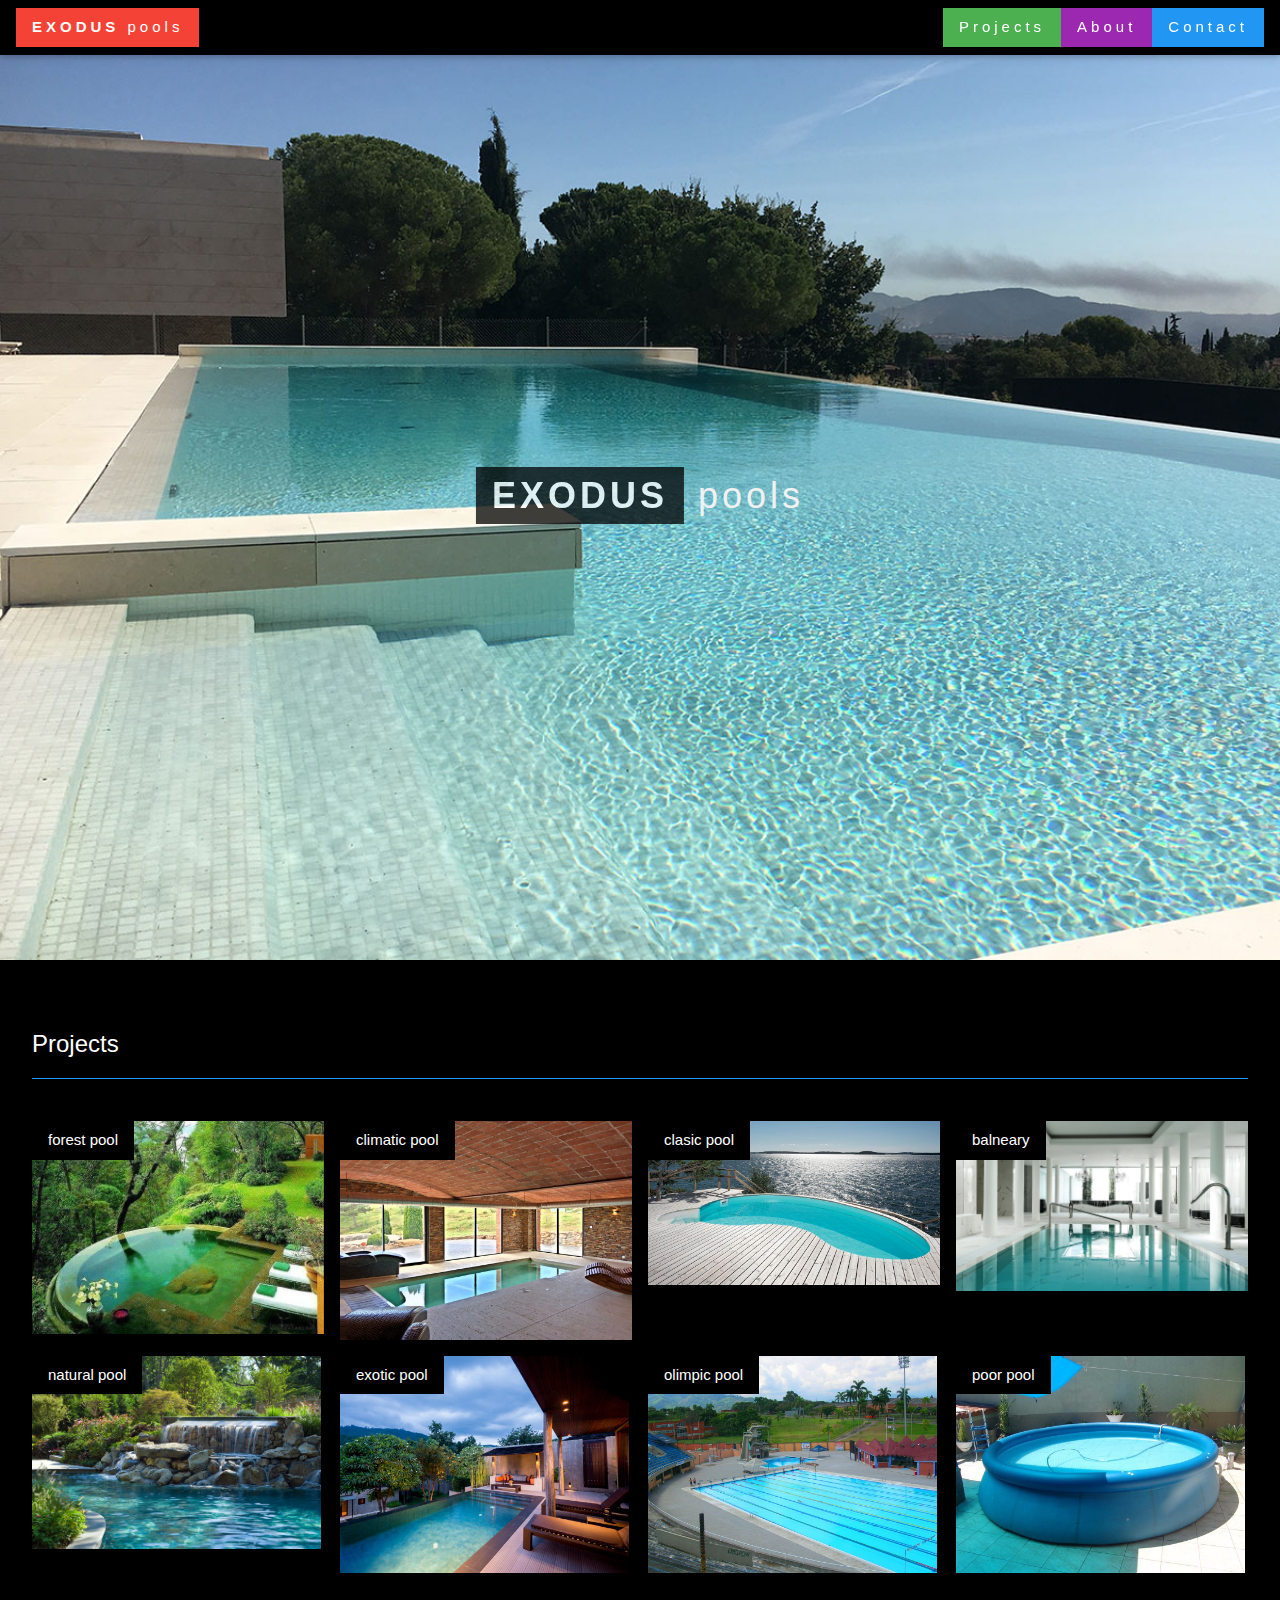
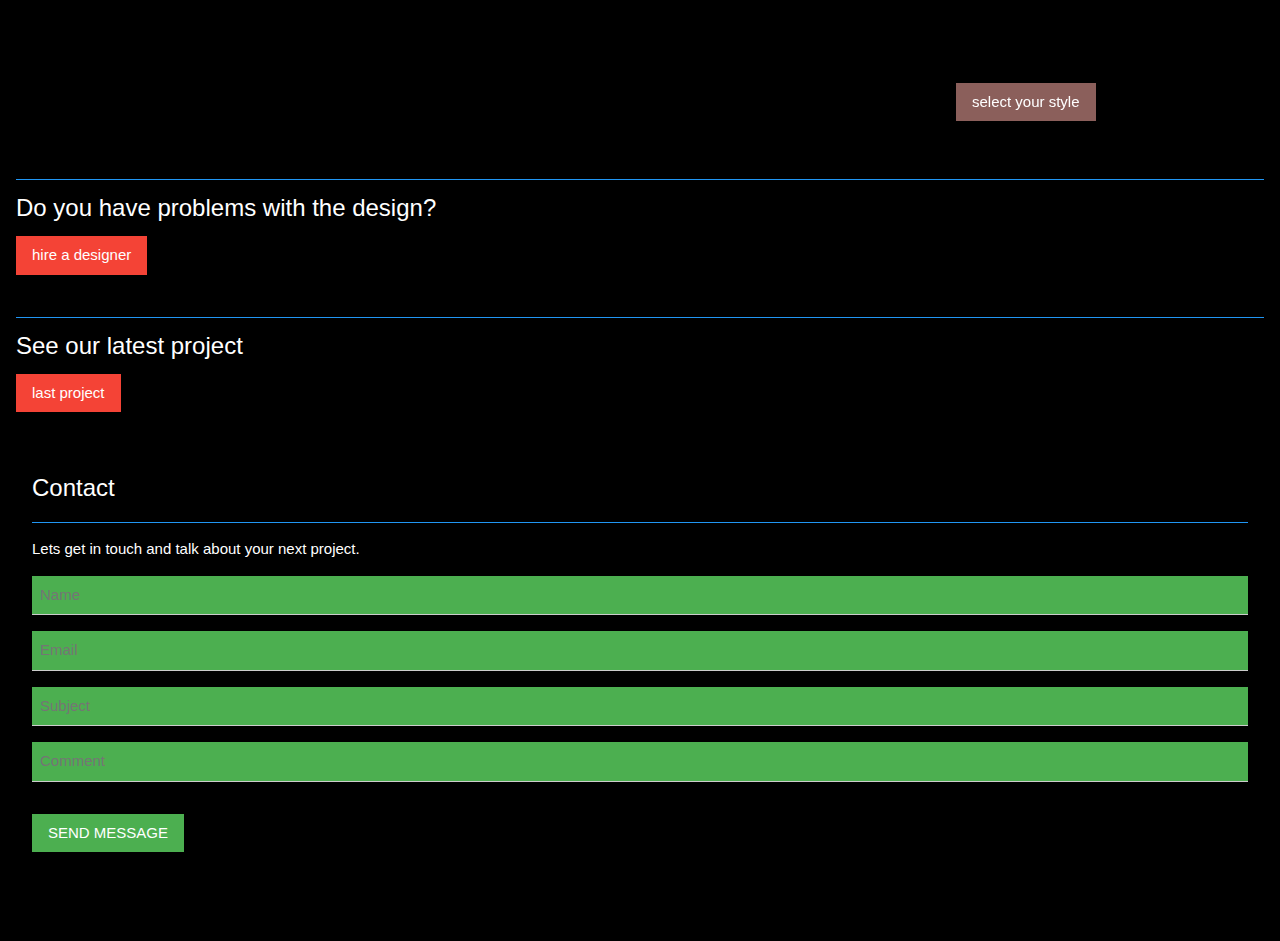
<file: index.html>
<!DOCTYPE html>
<html>
<title>W3.CSS Template</title>
<meta charset="UTF-8">
<meta name="viewport" content="width=device-width, initial-scale=1">
<link rel="stylesheet" href="https://www.w3schools.com/w3css/4/w3.css">
<body class="w3-black">

<!-- Navbar (sit on top) -->
<div class="w3-top">
  <div class="w3-bar w3-black w3-wide w3-padding w3-card">
    <a href="#home" class="w3-bar-item w3-button w3-red"><b>EXODUS</b> pools</a>
    <!-- Float links to the right. Hide them on small screens -->
    <div class="w3-right w3-hide-small">
      <a href="#projects" class="w3-bar-item w3-green w3-button">Projects</a>
      <a href="#about" class="w3-bar-item w3-button w3-purple">About</a>
      <a href="#contact" class="w3-bar-item w3-button w3-blue">Contact</a>
    </div>
  </div>
</div>

<!-- Header -->
<header class="w3-display-container w3-content w3-wide" style="max-width:1500px;" id="home">
  <img class="w3-image" src="imagenes/piscina1.jpg" alt="Architecture" width="1500" height="800">
  <div class="w3-display-middle w3-margin-top w3-center">
    <h1 class="w3-xxlarge w3-text-white"><span class="w3-padding w3-black w3-opacity-min"><b>EXODUS</b></span> <span class="w3-hide-small w3-text-light-grey">pools</span></h1>
  </div>
</header>

<!-- Page content -->
<div class="w3-content w3-padding" style="max-width:1564px">

  <!-- Project Section -->
  <div class="w3-container w3-padding-32" id="projects">
    <h3 class="w3-border-bottom w3-border-blue w3-padding-16">Projects</h3>
  </div>

  <div class="w3-row-padding">
    <div class="w3-col l3 m6 w3-margin-bottom">
      <div class="w3-display-container">
        <div class="w3-display-topleft w3-black w3-padding">forest pool</div>
        <img src="imagenes/piscina2.jpg" alt="House" style="width:100%">
      </div>
    </div>
    <div class="w3-col l3 m6 w3-margin-bottom">
      <div class="w3-display-container">
        <div class="w3-display-topleft w3-black w3-padding">climatic pool</div>
        <img src="imagenes/piscina 4.jpg" alt="House" style="width:100%">
      </div>
    </div>
    <div class="w3-col l3 m6 w3-margin-bottom">
      <div class="w3-display-container">
        <div class="w3-display-topleft w3-black w3-padding">clasic pool</div>
        <img src="imagenes/piscina7.jpg" alt="House" style="width:100%">
      </div>
    </div>
    <div class="w3-col l3 m6 w3-margin-bottom">
      <div class="w3-display-container">
        <div class="w3-display-topleft w3-black w3-padding">balneary</div>
        <img src="imagenes/piscina8.jpg" alt="House" style="width:100%">
      </div>
    </div>
  </div>

  <div class="w3-row-padding">
    <div class="w3-col l3 m6 w3-margin-bottom">
      <div class="w3-display-container">
        <div class="w3-display-topleft w3-black w3-padding">natural pool</div>
        <img src="imagenes/piscina5.jpg" alt="House" style="width:99%">
      </div>
    </div>
    <div class="w3-col l3 m6 w3-margin-bottom">
      <div class="w3-display-container">
        <div class="w3-display-topleft w3-black w3-padding">exotic pool</div>
        <img src="imagenes/piscina3.jpg" alt="House" style="width:99%">
      </div>
    </div>
    <div class="w3-col l3 m6 w3-margin-bottom">
      <div class="w3-display-container">
        <div class="w3-display-topleft w3-black w3-padding">olimpic pool</div>
        <img src="imagenes/piscina6.jpg" alt="House" style="width:99%">
      </div>
    </div>
    <div class="w3-col l3 m6 w3-margin-bottom">
      <div class="w3-display-container">
        <div class="w3-display-topleft w3-black w3-padding">poor pool</div>
        <img src="imagenes/piscina9.jpg" alt="House" style="width:99%">
      </div>
    </div>
  </div>

  <!-- About Section -->
  <div class="w3-container w3-padding-32" id="about">
  
    <p>
    </p>
  </div>

  <div class="w3-row-padding w3-grayscale">
    <div class="w3-col l3 m6 w3-margin-bottom">

      <h3></h3>
      <p class="w3-opacity"></p>
      <p></p>
     
    </div>
    <div class="w3-col l3 m6 w3-margin-bottom">
      
      <h3></h3>
      <p class="w3-opacity"></p>
      <p></p>
      
    </div> 
    <div class="w3-col l3 m6 w3-margin-bottom">
     
      <h3></h3>
      <p class="w3-opacity"></p>
      <p></p>
      
    </div>
    <div class="w3-col l3 m6 w3-margin-bottom">
      
      <h3></h3>
      <p class="w3-opacity"></p>
      <p></p>
      <a href="secundaria1.html"><button class="w3-button w3-red">select your style</button></a>
    </div>
  </div>
  <h3 class="w3-border-bottom w3-border-blue w3-padding-16"></h3>
  <h3> Do you have problems with the design?</h3> 
   <a href="secundaria3.html"> <button class="w3-button w3-red"> hire a designer</button></a>
  
    <h3 class="w3-border-bottom w3-border-blue w3-padding-16"></h3>
  <h3> See our latest project</h3>
  
  <a href="websecundaria2.html"> <button class="w3-button w3-red"> last project</button></a>

  <!-- Contact Section -->
  <div class="w3-container w3-padding-32" id="contact">
    <h3 class="w3-border-bottom w3-border-blue w3-padding-16">Contact</h3>
    <p>Lets get in touch and talk about your next project.</p>
    <form action="/action_page.php" target="_blank">
      <input class="w3-input w3-green" type="text" placeholder="Name" required name="Name">
      <input class="w3-input w3-section w3-green" type="text" placeholder="Email" required name="Email">
      <input class="w3-input w3-section w3-green" type="text" placeholder="Subject" required name="Subject">
      <input class="w3-input w3-section w3-green" type="text" placeholder="Comment" required name="Comment">
      <button class="w3-button w3-green w3-section" type="submit">
        <i class="fa fa-paper-plane"></i> SEND MESSAGE
      </button>
    </form>
  </div>
  
<!-- Image of location/map -->
<div class="w3-container">
  
</div>

<!-- End page content -->
</div>


<!-- Footer -->
<footer class="w3-center w3-black w3-padding-16">
 
</footer>

</body>
</html>
</file>
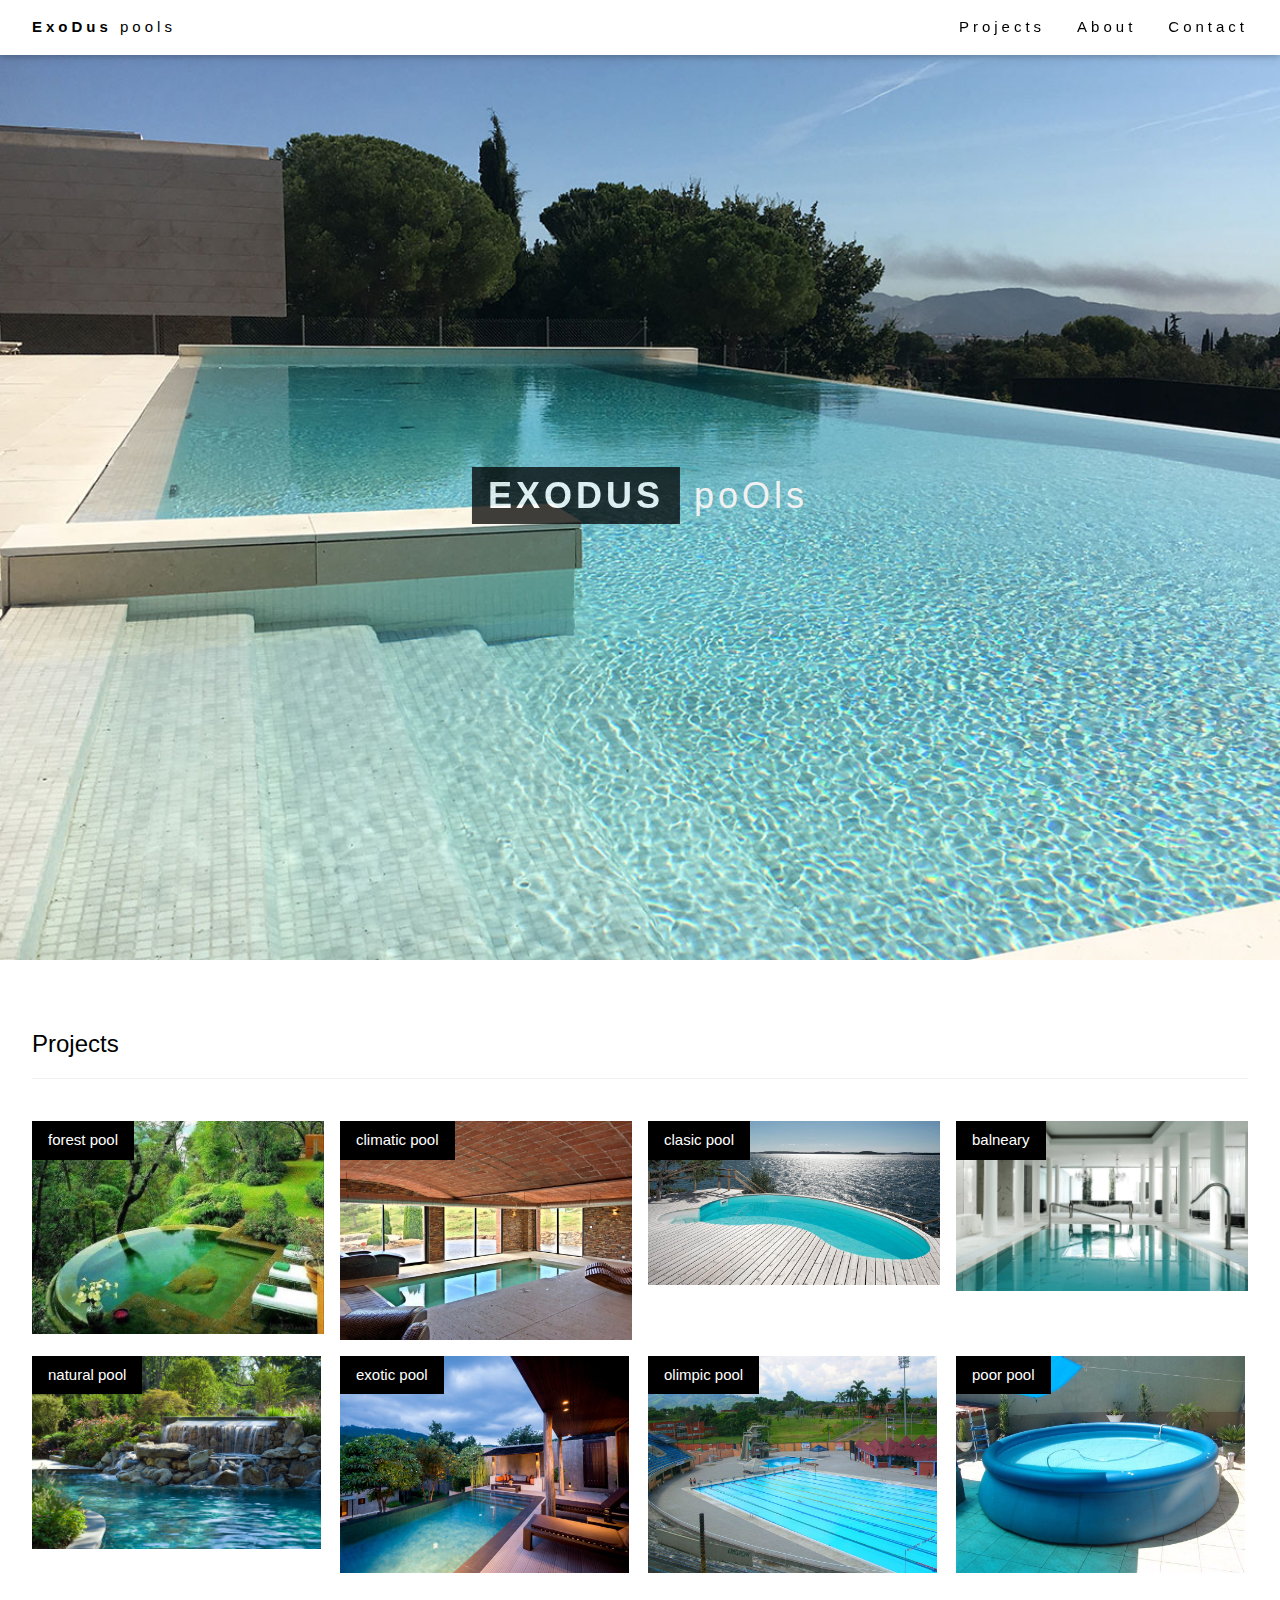
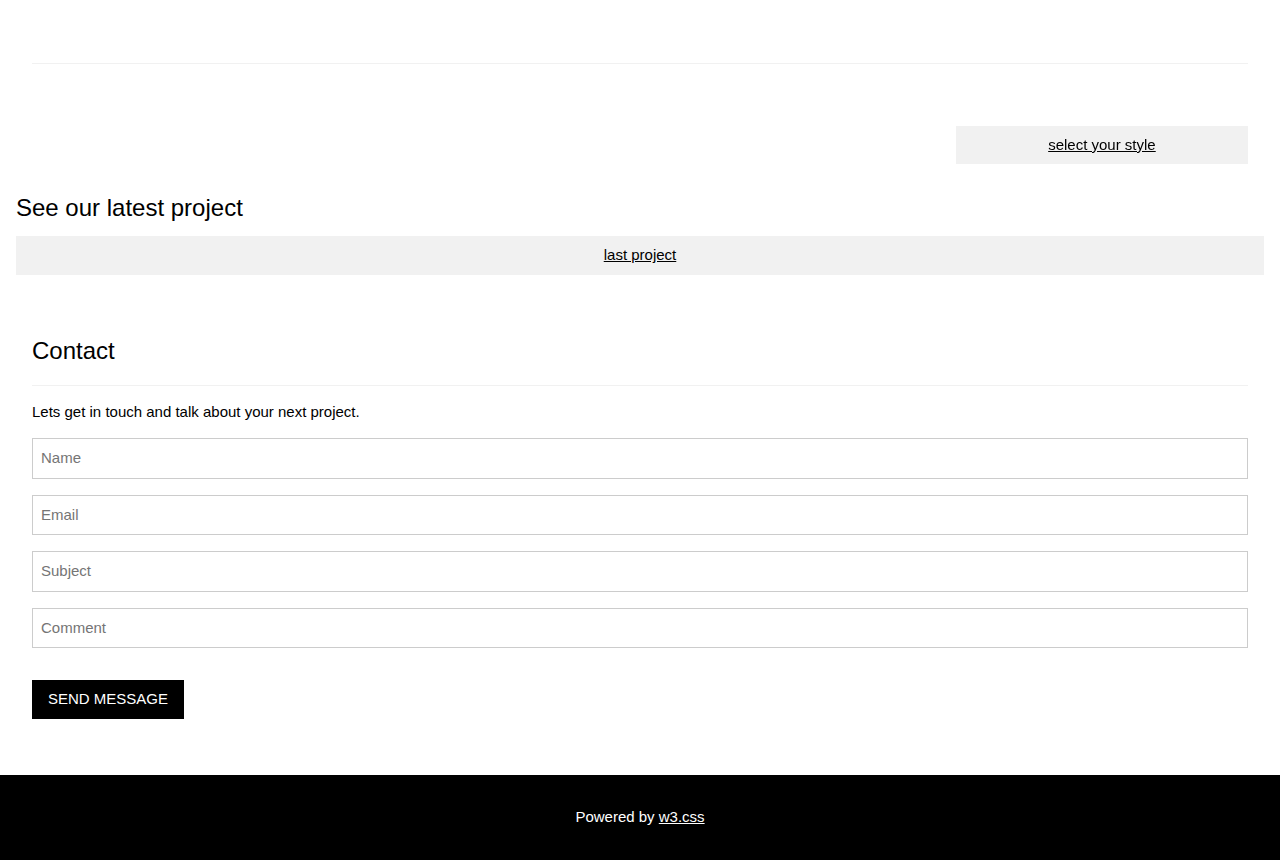
<file: web/index.html>
<!DOCTYPE html>
<html>
<title>W3.CSS Template</title>
<meta charset="UTF-8">
<meta name="viewport" content="width=device-width, initial-scale=1">
<link rel="stylesheet" href="https://www.w3schools.com/w3css/4/w3.css">
<body>

<!-- Navbar (sit on top) -->
<div class="w3-top">
  <div class="w3-bar w3-white w3-wide w3-padding w3-card">
    <a href="#home" class="w3-bar-item w3-button"><b>ExoDus</b> pools</a>
    <!-- Float links to the right. Hide them on small screens -->
    <div class="w3-right w3-hide-small">
      <a href="#projects" class="w3-bar-item w3-button">Projects</a>
      <a href="#about" class="w3-bar-item w3-button">About</a>
      <a href="#contact" class="w3-bar-item w3-button">Contact</a>
    </div>
  </div>
</div>

<!-- Header -->
<header class="w3-display-container w3-content w3-wide" style="max-width:1500px;" id="home">
  <img class="w3-image" src="imagenes/piscina1.jpg" alt="Architecture" width="1500" height="800">
  <div class="w3-display-middle w3-margin-top w3-center">
    <h1 class="w3-xxlarge w3-text-white"><span class="w3-padding w3-black w3-opacity-min"><b>EXODUS</b></span> <span class="w3-hide-small w3-text-light-grey">poOls</span></h1>
  </div>
</header>

<!-- Page content -->
<div class="w3-content w3-padding" style="max-width:1564px">

  <!-- Project Section -->
  <div class="w3-container w3-padding-32" id="projects">
    <h3 class="w3-border-bottom w3-border-light-grey w3-padding-16">Projects</h3>
  </div>

  <div class="w3-row-padding">
    <div class="w3-col l3 m6 w3-margin-bottom">
      <div class="w3-display-container">
        <div class="w3-display-topleft w3-black w3-padding">forest pool</div>
        <img src="imagenes/piscina2.jpg" alt="House" style="width:100%">
      </div>
    </div>
    <div class="w3-col l3 m6 w3-margin-bottom">
      <div class="w3-display-container">
        <div class="w3-display-topleft w3-black w3-padding">climatic pool</div>
        <img src="imagenes/piscina 4.jpg" alt="House" style="width:100%">
      </div>
    </div>
    <div class="w3-col l3 m6 w3-margin-bottom">
      <div class="w3-display-container">
        <div class="w3-display-topleft w3-black w3-padding">clasic pool</div>
        <img src="imagenes/piscina7.jpg" alt="House" style="width:100%">
      </div>
    </div>
    <div class="w3-col l3 m6 w3-margin-bottom">
      <div class="w3-display-container">
        <div class="w3-display-topleft w3-black w3-padding">balneary</div>
        <img src="imagenes/piscina8.jpg" alt="House" style="width:100%">
      </div>
    </div>
  </div>

  <div class="w3-row-padding">
    <div class="w3-col l3 m6 w3-margin-bottom">
      <div class="w3-display-container">
        <div class="w3-display-topleft w3-black w3-padding">natural pool</div>
        <img src="imagenes/piscina5.jpg" alt="House" style="width:99%">
      </div>
    </div>
    <div class="w3-col l3 m6 w3-margin-bottom">
      <div class="w3-display-container">
        <div class="w3-display-topleft w3-black w3-padding">exotic pool</div>
        <img src="imagenes/piscina3.jpg" alt="House" style="width:99%">
      </div>
    </div>
    <div class="w3-col l3 m6 w3-margin-bottom">
      <div class="w3-display-container">
        <div class="w3-display-topleft w3-black w3-padding">olimpic pool</div>
        <img src="imagenes/piscina6.jpg" alt="House" style="width:99%">
      </div>
    </div>
    <div class="w3-col l3 m6 w3-margin-bottom">
      <div class="w3-display-container">
        <div class="w3-display-topleft w3-black w3-padding">poor pool</div>
        <img src="imagenes/piscina9.jpg" alt="House" style="width:99%">
      </div>
    </div>
  </div>

  <!-- About Section -->
  <div class="w3-container w3-padding-32" id="about">
    <h3 class="w3-border-bottom w3-border-light-grey w3-padding-16"></h3>
    <p>
    </p>
  </div>

  <div class="w3-row-padding w3-grayscale">
    <div class="w3-col l3 m6 w3-margin-bottom">

      <h3></h3>
      <p class="w3-opacity"></p>
      <p></p>
     
    </div>
    <div class="w3-col l3 m6 w3-margin-bottom">
      
      <h3></h3>
      <p class="w3-opacity"></p>
      <p></p>
      
    </div>
    <div class="w3-col l3 m6 w3-margin-bottom">
     
      <h3></h3>
      <p class="w3-opacity"></p>
      <p></p>
      
    </div>
    <div class="w3-col l3 m6 w3-margin-bottom">
      
      <h3></h3>
      <p class="w3-opacity"></p>
      <p></p>
      <a href="secundaria1.html"><button class="w3-button w3-light-grey w3-block">select your style</button></a>
    </div>
  </div>
  <h3> See our latest project</h3>
  <a href="websecundaria2.html"> <button class="w3-button w3-light-grey w3-block"> last project</button></a>

  <!-- Contact Section -->
  <div class="w3-container w3-padding-32" id="contact">
    <h3 class="w3-border-bottom w3-border-light-grey w3-padding-16">Contact</h3>
    <p>Lets get in touch and talk about your next project.</p>
    <form action="/action_page.php" target="_blank">
      <input class="w3-input w3-border" type="text" placeholder="Name" required name="Name">
      <input class="w3-input w3-section w3-border" type="text" placeholder="Email" required name="Email">
      <input class="w3-input w3-section w3-border" type="text" placeholder="Subject" required name="Subject">
      <input class="w3-input w3-section w3-border" type="text" placeholder="Comment" required name="Comment">
      <button class="w3-button w3-black w3-section" type="submit">
        <i class="fa fa-paper-plane"></i> SEND MESSAGE
      </button>
    </form>
  </div>
  
<!-- Image of location/map -->
<div class="w3-container">
  
</div>

<!-- End page content -->
</div>


<!-- Footer -->
<footer class="w3-center w3-black w3-padding-16">
  <p>Powered by <a href="https://www.w3schools.com/w3css/default.asp" title="W3.CSS" target="_blank" class="w3-hover-text-green">w3.css</a></p>
</footer>

</body>
</html>
</file>
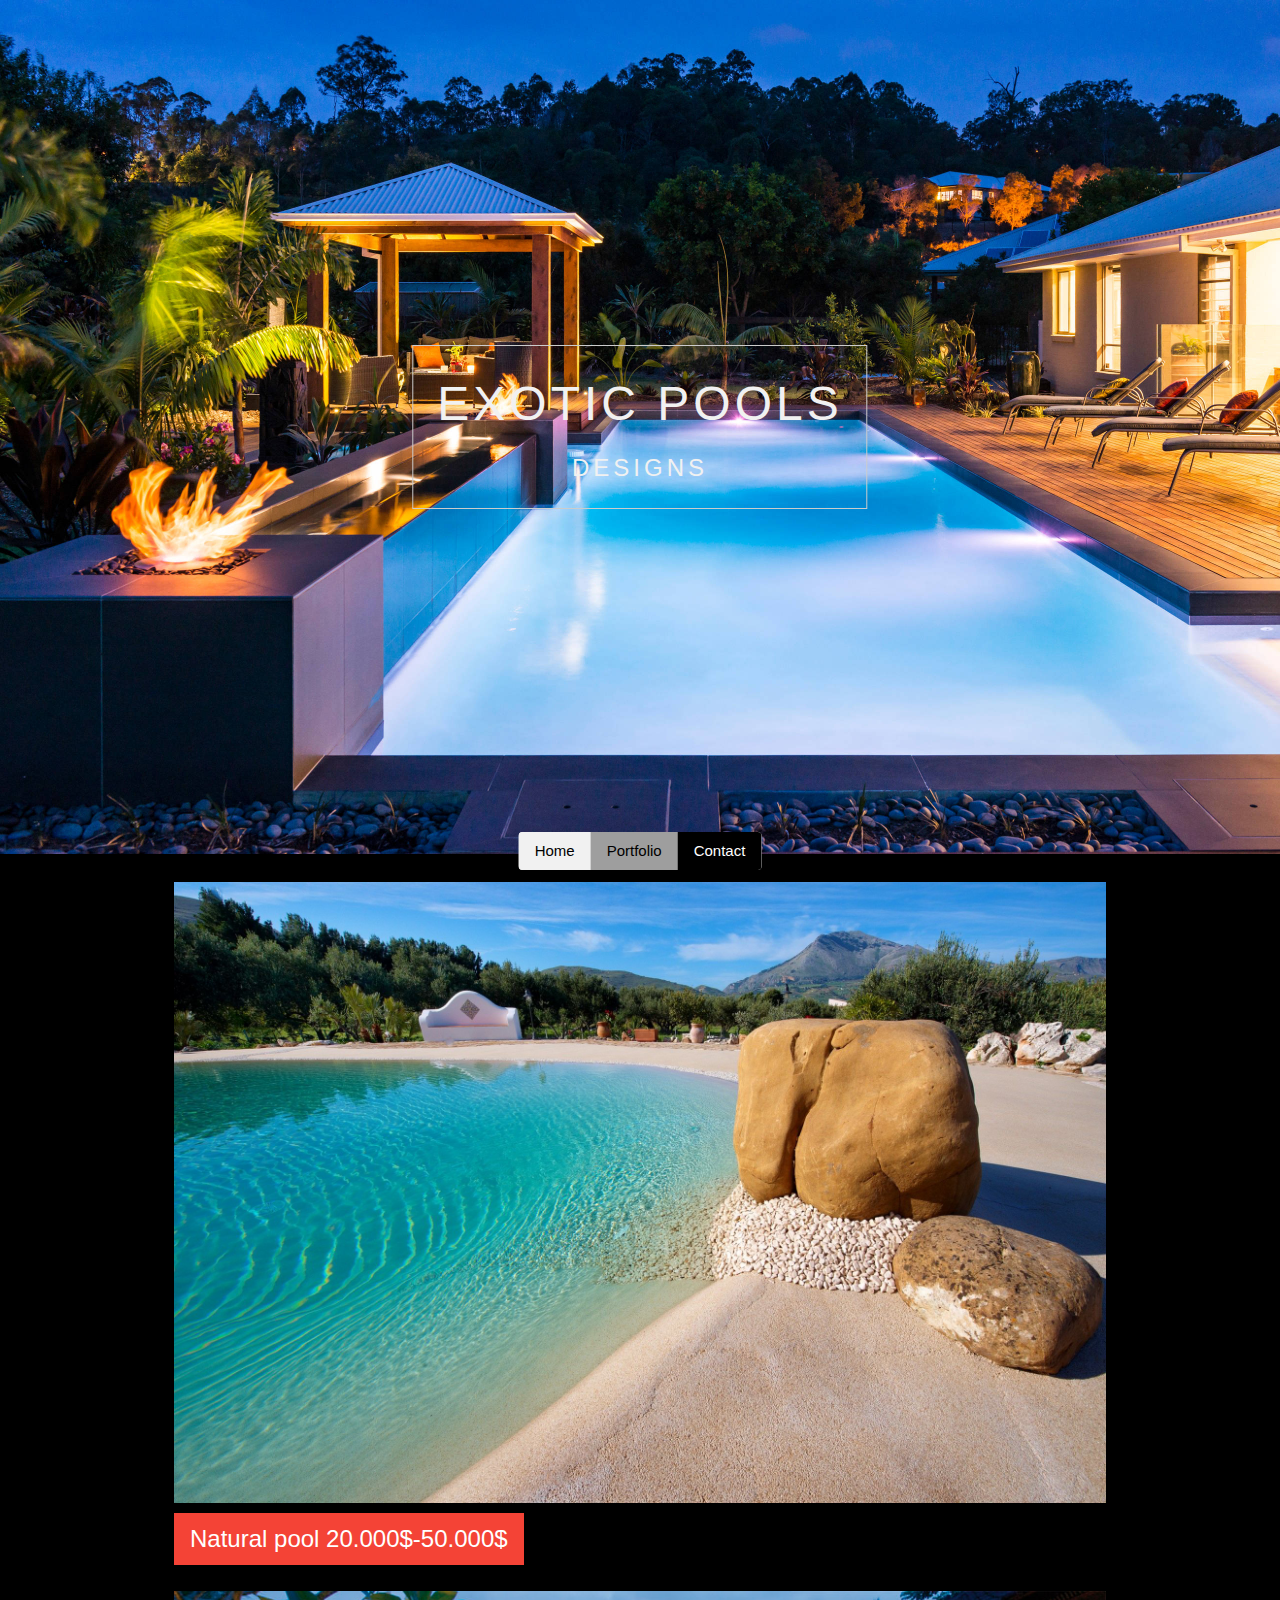
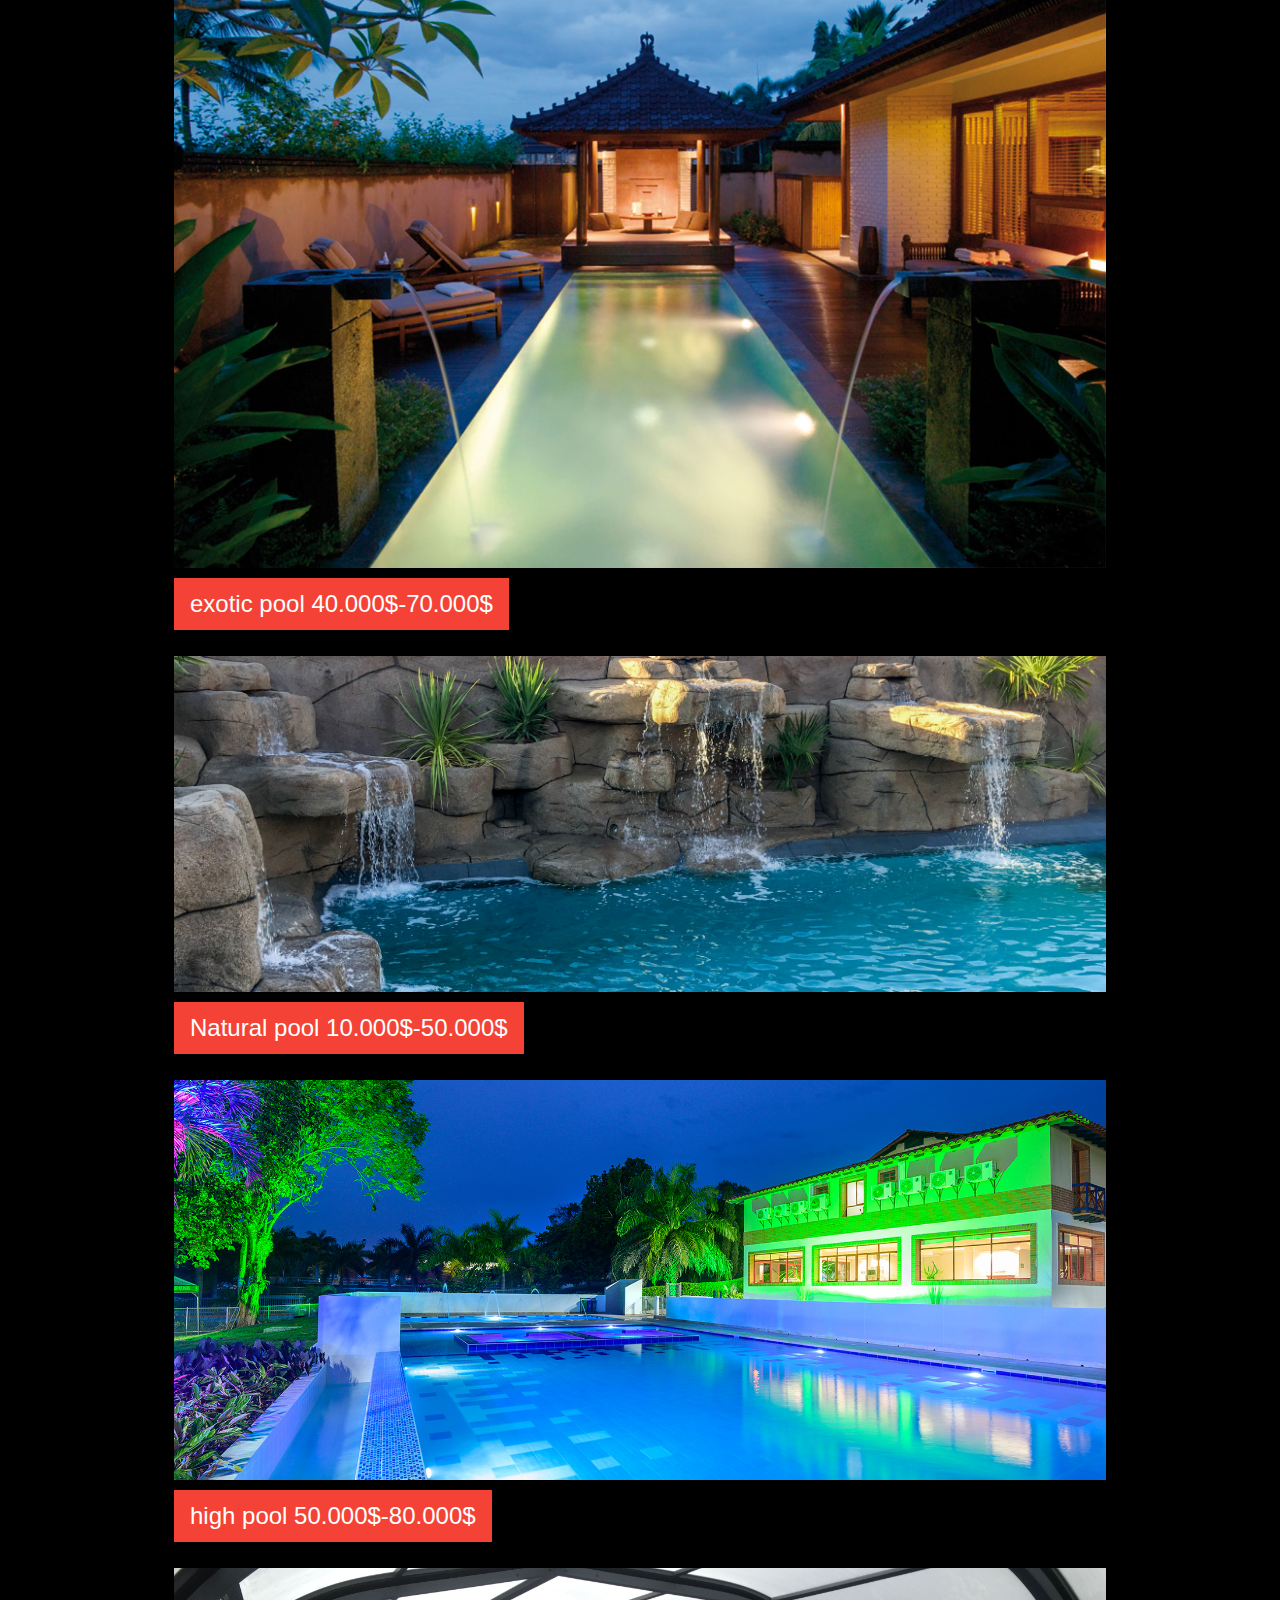
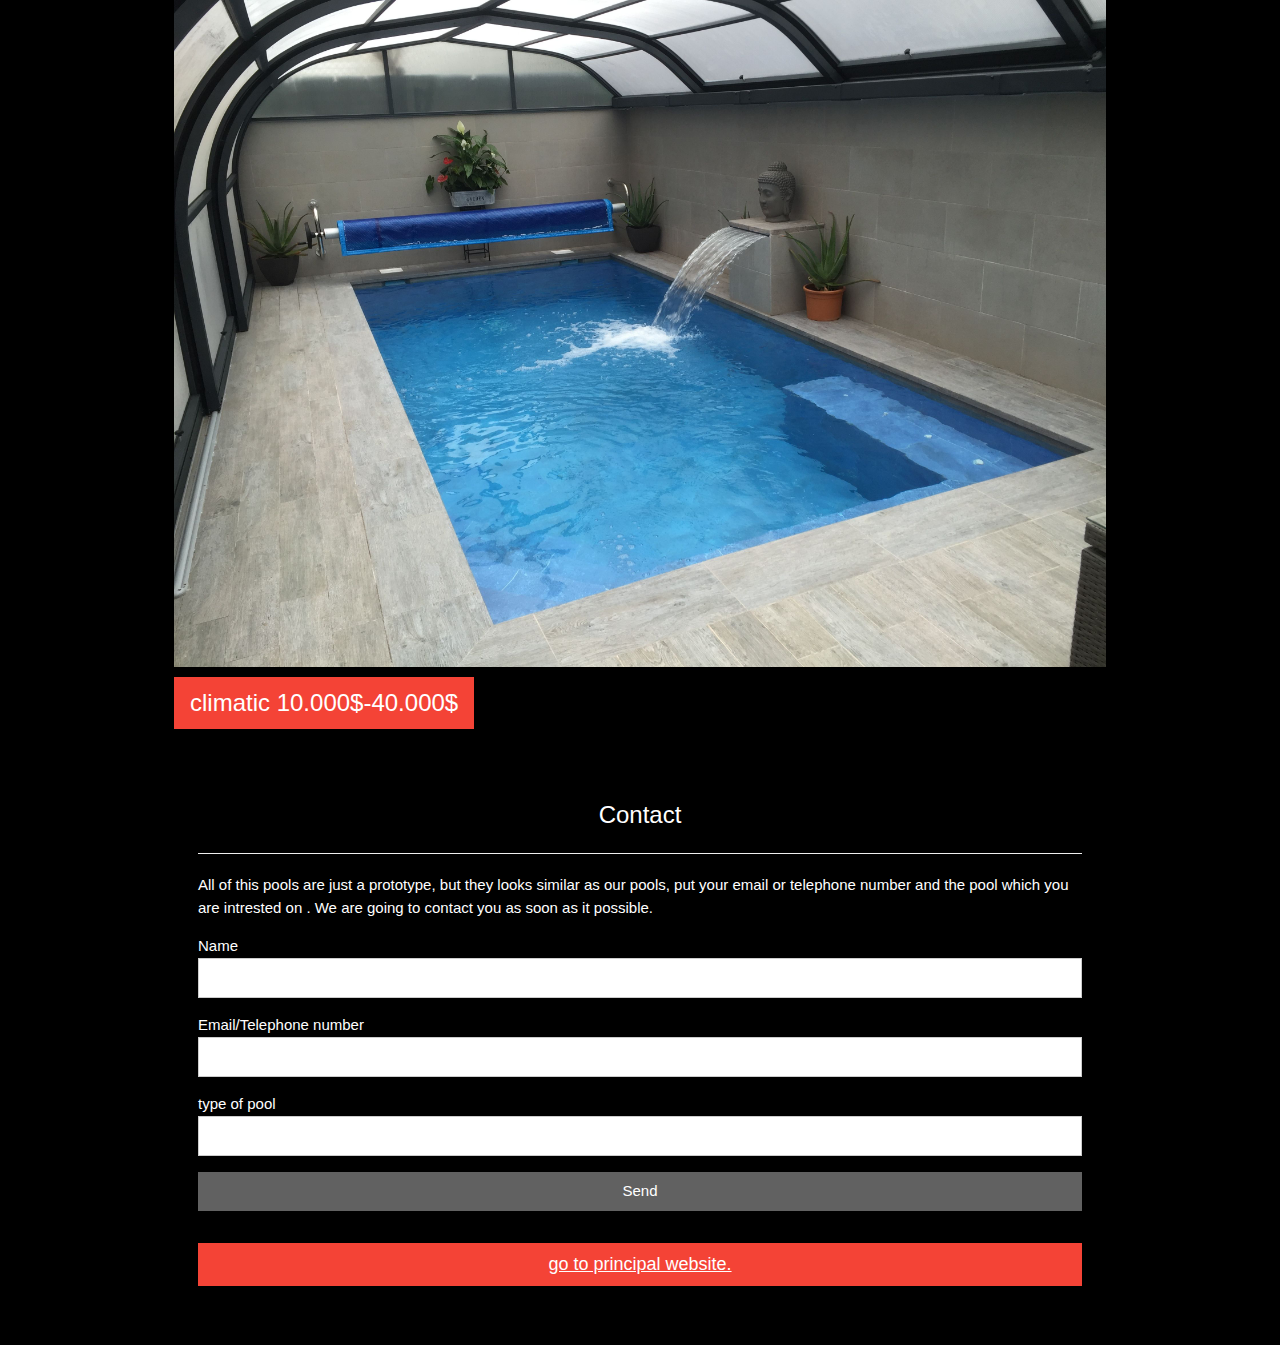
<file: secundaria1.html>
<!DOCTYPE html>
<html lang="en">
<title>W3.CSS Template</title>
<meta charset="UTF-8">
<meta name="viewport" content="width=device-width, initial-scale=1">
<link rel="stylesheet" href="https://www.w3schools.com/w3css/4/w3.css">
<body class="w3-black">

<!-- Header -->
<header class="w3-display-container w3-content w3-center" style="max-width:1500px">
  <img class="w3-image" src="imagenes/piscina12.jpg" alt="Me" width="1500" height="600">
  <div class="w3-display-middle w3-padding-large w3-border w3-wide w3-text-light-grey w3-center">
    <h1 class="w3-hide-medium w3-hide-small w3-xxxlarge">EXOTIC POOLS</h1>
    <h5 class="w3-hide-large" style="white-space:nowrap">EXOTIC POOLS</h5>
    <h3 class="w3-hide-medium w3-hide-small">DESIGNS</h3>
  </div>
  
  <!-- Navbar (placed at the bottom of the header image) -->
  <div class="w3-bar w3-light-grey w3-round w3-display-bottommiddle w3-hide-small" style="bottom:-16px">
    <a href="#" class="w3-bar-item w3-button w3-light-grey">Home</a>
    <a href="#portfolio" class="w3-bar-item w3-button w3-grey">Portfolio</a>
    <a href="#contact" class="w3-bar-item w3-button w3-black">Contact</a>
  </div>
</header>

<!-- Navbar on small screens -->
<div class="w3-center w3-light-grey w3-padding-16 w3-hide-large w3-hide-medium">
<div class="w3-bar w3-light-grey">
  <a href="#" class="w3-bar-item w3-button">Home</a>
  <a href="#portfolio" class="w3-bar-item w3-button">Portfolio</a>
  <a href="#contact" class="w3-bar-item w3-button">Contact</a>
</div>
</div>
<!-- Page content -->
<div class="w3-content w3-padding-large w3-margin-top" id="portfolio">

  <!-- Images (Portfolio) -->
  
  <img src="imagenes/piscina11.jpg" alt="Ocean" class="w3-image" width="1000" height="500">
  <h3 class="w3-bar-item w3-button w3-red"> Natural pool       20.000$-50.000$ </h3>
  <img src="imagenes/piscina10.jpg" alt="Ocean II" class="w3-image w3-margin-top" width="1000" height="500">
   <h3 class="w3-bar-item w3-button  w3-red"> exotic pool       40.000$-70.000$ </h3>
  <img src="imagenes/piscina13.jpg" alt="Falls" class="w3-image w3-margin-top" width="1000" height="500">
   <h3 class="w3-bar-item w3-button w3-red" > Natural pool       10.000$-50.000$ </h3>
  <img src="imagenes/piscina14.jpg" alt="Skies" class="w3-image w3-margin-top" width="1000" height="500">
   <h3 class="w3-bar-item w3-button w3-red"> high pool       50.000$-80.000$ </h3>
  <img src="imagenes/piscina15.jpg" alt="Mountains" class="w3-image w3-margin-top" width="1000" height="500">
   <h3 class="w3-bar-item w3-button w3-red"> climatic        10.000$-40.000$ </h3>
  
   

  <!-- Contact -->
  <div class="w3-black w3-padding-large w3-padding-32 w3-margin-top" id="contact">
    <h3 class="w3-center">Contact</h3>
    <hr>
    <p>All of this pools are just a prototype, but they looks similar as our pools, put your email or telephone number and the pool which you are intrested on . We are going to contact you as soon as it possible.</p>

    <form action="/action_page.php" target="_blank">
      <div class="w3-section">
        <label>Name</label>
        <input class="w3-input w3-border" type="text" required name="Name">
      </div>
      <div class="w3-section">
        <label>Email/Telephone number</label>
        <input class="w3-input w3-border" type="text" required name="Email">
      </div>
      <div class="w3-section">
        <label>type of pool</label>
        <input class="w3-input w3-border" required name="Message">
      </div>
      <button type="submit" class="w3-button w3-block w3-dark-grey">Send</button>
    </form><br>
	<h5 class="w3-button w3-block w3-red"><a href="index.html">go to principal website.</a></h5> 
    <p> <a href="https://www.w3schools.com/w3css/default.asp" target="_blank" class="w3-hover-text-green"></a></p>

  </div>

<!-- End page content -->
</div>

</body>
</html>
</file>
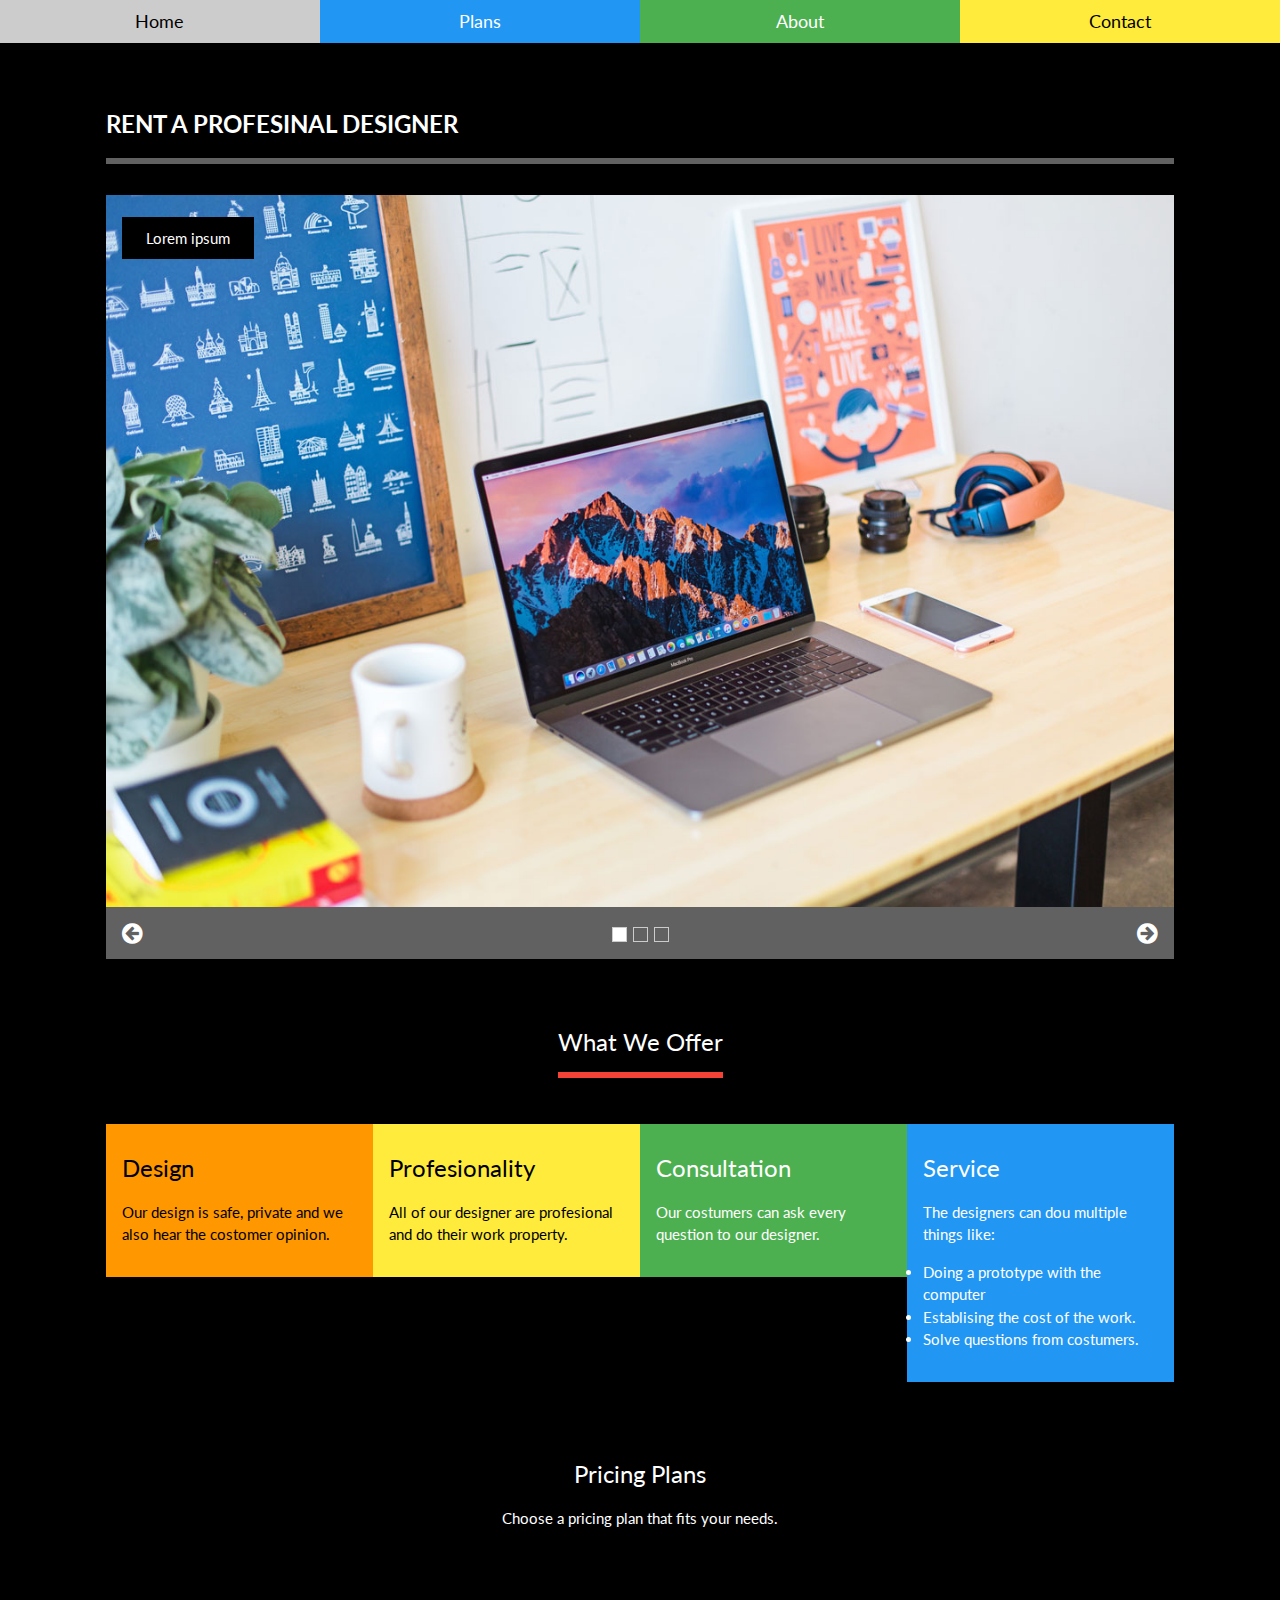
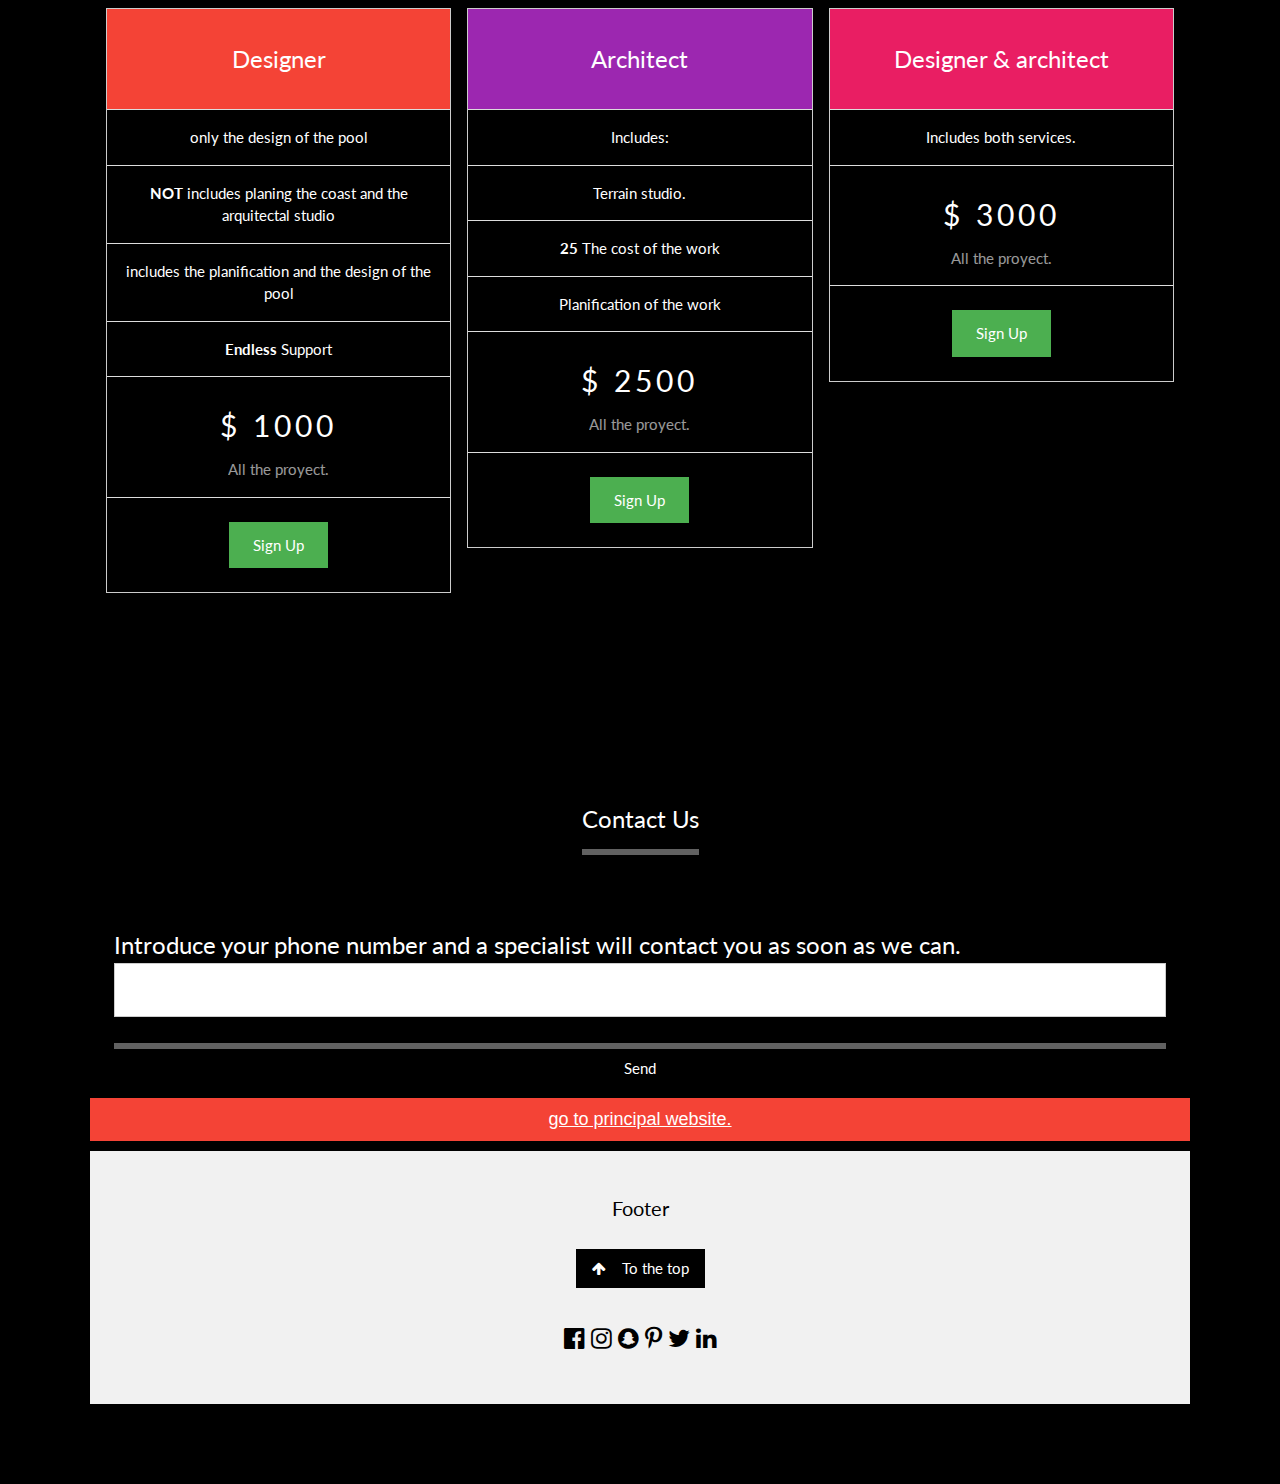
<file: secundaria3.html>
<!DOCTYPE html>
<html>
<title>W3.CSS Template</title>
<meta charset="UTF-8">
<meta name="viewport" content="width=device-width, initial-scale=1">
<link rel="stylesheet" href="https://www.w3schools.com/w3css/4/w3.css">
<link rel="stylesheet" href="https://fonts.googleapis.com/css?family=Lato">
<link rel="stylesheet" href="https://cdnjs.cloudflare.com/ajax/libs/font-awesome/4.7.0/css/font-awesome.min.css">
<style>
html,body,h1,h2,h3,h4 {font-family:"Lato", sans-serif}
.mySlides {display:none}
.w3-tag, .fa {cursor:pointer}
.w3-tag {height:15px;width:15px;padding:0;margin-top:6px}
</style>
<body class="w3-black">

<!-- Links (sit on top) -->
<div class="w3-top">
  <div class="w3-row w3-large w3-light-grey">
    <div class="w3-col s3">
      <a href="#" class="w3-button w3-block w3-purple">Home</a>
    </div>
    <div class="w3-col s3">
      <a href="#plans" class="w3-button w3-block w3-blue">Plans</a>
    </div>
    <div class="w3-col s3">
      <a href="#about" class="w3-button w3-block w3-green">About</a>
    </div>
    <div class="w3-col s3">
      <a href="#contact" class="w3-button w3-block w3-yellow">Contact</a>
    </div>
  </div>
</div>

<!-- Content -->
<div class="w3-content" style="max-width:1100px;margin-top:80px;margin-bottom:80px">

  <div class="w3-panel w3-black">
    <h1 class="w3-xlarge w3-bottombar w3-border-dark-grey w3-padding-16"><b>RENT A PROFESINAL DESIGNER</b></h1>
    <p></p>
  </div>

  <!-- Slideshow -->
  <div class="w3-container">
    <div class="w3-display-container mySlides">
      <img src="imagenes/piscina18.jpg" style="width:100%">
      <div class="w3-display-topleft w3-container w3-padding-32">
        <span class="w3-black w3-padding-large w3-animate-bottom">Lorem ipsum</span>
      </div>
    </div>
    <div class="w3-display-container mySlides">
      <img src="imagenes/piscina19.jpg" style="width:100%">
      <div class="w3-display-middle w3-container w3-padding-32">
        <span class="w3-black w3-padding-large w3-animate-bottom">Klorim tipsum</span>
      </div>
    </div>
    <div class="w3-display-container mySlides">
      <img src="imagenes/piscina20.jpg" style="width:100%">
      <div class="w3-display-topright w3-container w3-padding-32">
        <span class="w3-black w3-padding-large w3-animate-bottom">Blorum pipsum</span>
      </div>
    </div>

    <!-- Slideshow next/previous buttons -->
    <div class="w3-container w3-dark-grey w3-padding w3-xlarge">
      <div class="w3-left" onclick="plusDivs(-1)"><i class="fa fa-arrow-circle-left w3-hover-text-teal"></i></div>
      <div class="w3-right" onclick="plusDivs(1)"><i class="fa fa-arrow-circle-right w3-hover-text-teal"></i></div>
    
      <div class="w3-center">
        <span class="w3-tag demodots w3-border w3-transparent w3-hover-white" onclick="currentDiv(1)"></span>
        <span class="w3-tag demodots w3-border w3-transparent w3-hover-white" onclick="currentDiv(2)"></span>
        <span class="w3-tag demodots w3-border w3-transparent w3-hover-white" onclick="currentDiv(3)"></span>
      </div>
    </div>
  </div>
  
  <!-- Grid -->
  <div class="w3-row w3-container">
    <div class="w3-center w3-padding-64">
      <span class="w3-xlarge w3-bottombar w3-border-red w3-padding-16">What We Offer</span>
    </div>
    <div class="w3-col l3 m6 w3-orange w3-container w3-padding-16">
      <h3>Design</h3>
      <p>Our design is safe, private and we also hear the costomer opinion.</p>
    </div>

    <div class="w3-col l3 m6 w3-yellow w3-container w3-padding-16">
      <h3>Profesionality</h3>
      <p>All of our designer are profesional and do their work property.</p>
    </div>

    <div class="w3-col l3 m6 w3-green w3-container w3-padding-16">
      <h3>Consultation</h3>
      <p>Our costumers can ask every question to our designer.</p>
    </div>

    <div class="w3-col l3 m6 w3-blue w3-container w3-padding-16">
      <h3>Service</h3>
      <p>The designers can dou multiple things like:
<li>Doing a prototype with the computer</li>
<li>Establising the cost of the work.</li>
<li>Solve questions from costumers.</li>

	  </p>
    </div>
  </div>

  <!-- Grid -->
  <div class="w3-row-padding" id="plans">
    <div class="w3-center w3-padding-64">
      <h3>Pricing Plans</h3>
      <p>Choose a pricing plan that fits your needs.</p>
    </div>

    <div class="w3-third w3-margin-bottom">
      <ul class="w3-ul w3-border w3-center w3-hover-shadow">
        <li class="w3-red w3-xlarge w3-padding-32">Designer</li>
        <li class="w3-padding-16"><b></b> only the design of the pool</li>
        <li class="w3-padding-16"><b>NOT</b> includes planing the coast and the arquitectal studio</li>
        <li class="w3-padding-16"><b></b>includes the planification and the design of the pool </li>
        <li class="w3-padding-16"><b>Endless</b> Support</li>
        <li class="w3-padding-16">
          <h2 class="w3-wide">$ 1000</h2>
          <span class="w3-opacity">All the proyect.</span>
        </li>
        <li class="w3-black w3-padding-24">
          <button class="w3-button w3-green w3-padding-large">Sign Up</button>
        </li>
      </ul>
    </div>

    <div class="w3-third w3-margin-bottom">
      <ul class="w3-ul w3-border w3-center w3-hover-shadow">
        <li class="w3-purple w3-xlarge w3-padding-32">Architect</li>
        <li class="w3-padding-16"><b></b> Includes: </li>
        <li class="w3-padding-16"><b></b> Terrain studio.</li>
        <li class="w3-padding-16"><b>25</b> The cost of the work</li>
        <li class="w3-padding-16"><b></b> Planification of the work</li>
        <li class="w3-padding-16">
          <h2 class="w3-wide">$ 2500</h2>
          <span class="w3-opacity">All the proyect.</span>
        </li>
        <li class="w3-black w3-padding-24">
          <button class="w3-button w3-green w3-padding-large">Sign Up</button>
        </li>
      </ul>
    </div>

    <div class="w3-third w3-margin-bottom">
      <ul class="w3-ul w3-border w3-center w3-hover-shadow">
        <li class="w3-pink w3-xlarge w3-padding-32">Designer & architect</li>
        <li class="w3-padding-16"><b></b> Includes both services.</li>
        
        <li class="w3-padding-16">
          <h2 class="w3-wide">$ 3000</h2>
          <span class="w3-opacity">All the proyect.</span>
        </li>
        <li class="w3-black w3-padding-24">
          <button class="w3-button w3-green w3-padding-large">Sign Up</button>
        </li>
      </ul>
    </div>
  </div>

  <!-- Grid -->
  <div class="w3-row-padding" id="about">
    <div class="w3-center w3-padding-64">
      <span class="w3-xlarge w3-bottombar w3-border-dark-grey w3-padding-16"></span>
    </div>


  <!-- Contact -->
  <div class="w3-center w3-padding-64" id="contact">
    <span class="w3-xlarge w3-bottombar w3-border-dark-grey w3-padding-16">Contact Us</span>
  </div>

  <form class="w3-container" action="/action_page.php" target="_blank">

    <div class= "w3-xlarge w3-bottombar w3-border-dark-grey w3-padding-16">
	<h3> Introduce your phone number and a specialist will contact you as soon as we can.
      <label></label>
      <input class="w3-input w3-border w3-hover-border-black" style="width:100%;" name="Message" required>
    </div>
    <button type="submit" class="w3-button w3-block w3-black">Send</button>
  </form>
  

</div>
<h5 class="w3-button w3-block w3-red"><a href="index.html">go to principal website.</a></h5> 
<!-- Footer -->

<footer class="w3-container w3-padding-32 w3-light-grey w3-center">
  <h4>Footer</h4>
  <a href="#" class="w3-button w3-black w3-margin"><i class="fa fa-arrow-up w3-margin-right"></i>To the top</a>
  <div class="w3-xlarge w3-section">
    <i class="fa fa-facebook-official w3-hover-opacity"></i>
    <i class="fa fa-instagram w3-hover-opacity"></i>
    <i class="fa fa-snapchat w3-hover-opacity"></i>
    <i class="fa fa-pinterest-p w3-hover-opacity"></i>
    <i class="fa fa-twitter w3-hover-opacity"></i>
    <i class="fa fa-linkedin w3-hover-opacity"></i>
  </div>
 


<script>
// Slideshow
var slideIndex = 1;
showDivs(slideIndex);

function plusDivs(n) {
  showDivs(slideIndex += n);
}

function currentDiv(n) {
  showDivs(slideIndex = n);
}

function showDivs(n) {
  var i;
  var x = document.getElementsByClassName("mySlides");
  var dots = document.getElementsByClassName("demodots");
  if (n > x.length) {slideIndex = 1}    
  if (n < 1) {slideIndex = x.length} ;
  for (i = 0; i < x.length; i++) {
    x[i].style.display = "none";  
  }
  for (i = 0; i < dots.length; i++) {
    dots[i].className = dots[i].className.replace(" w3-white", "");
  }
  x[slideIndex-1].style.display = "block";  
  dots[slideIndex-1].className += " w3-white";
}
</script>

</body>
</html>
</file>
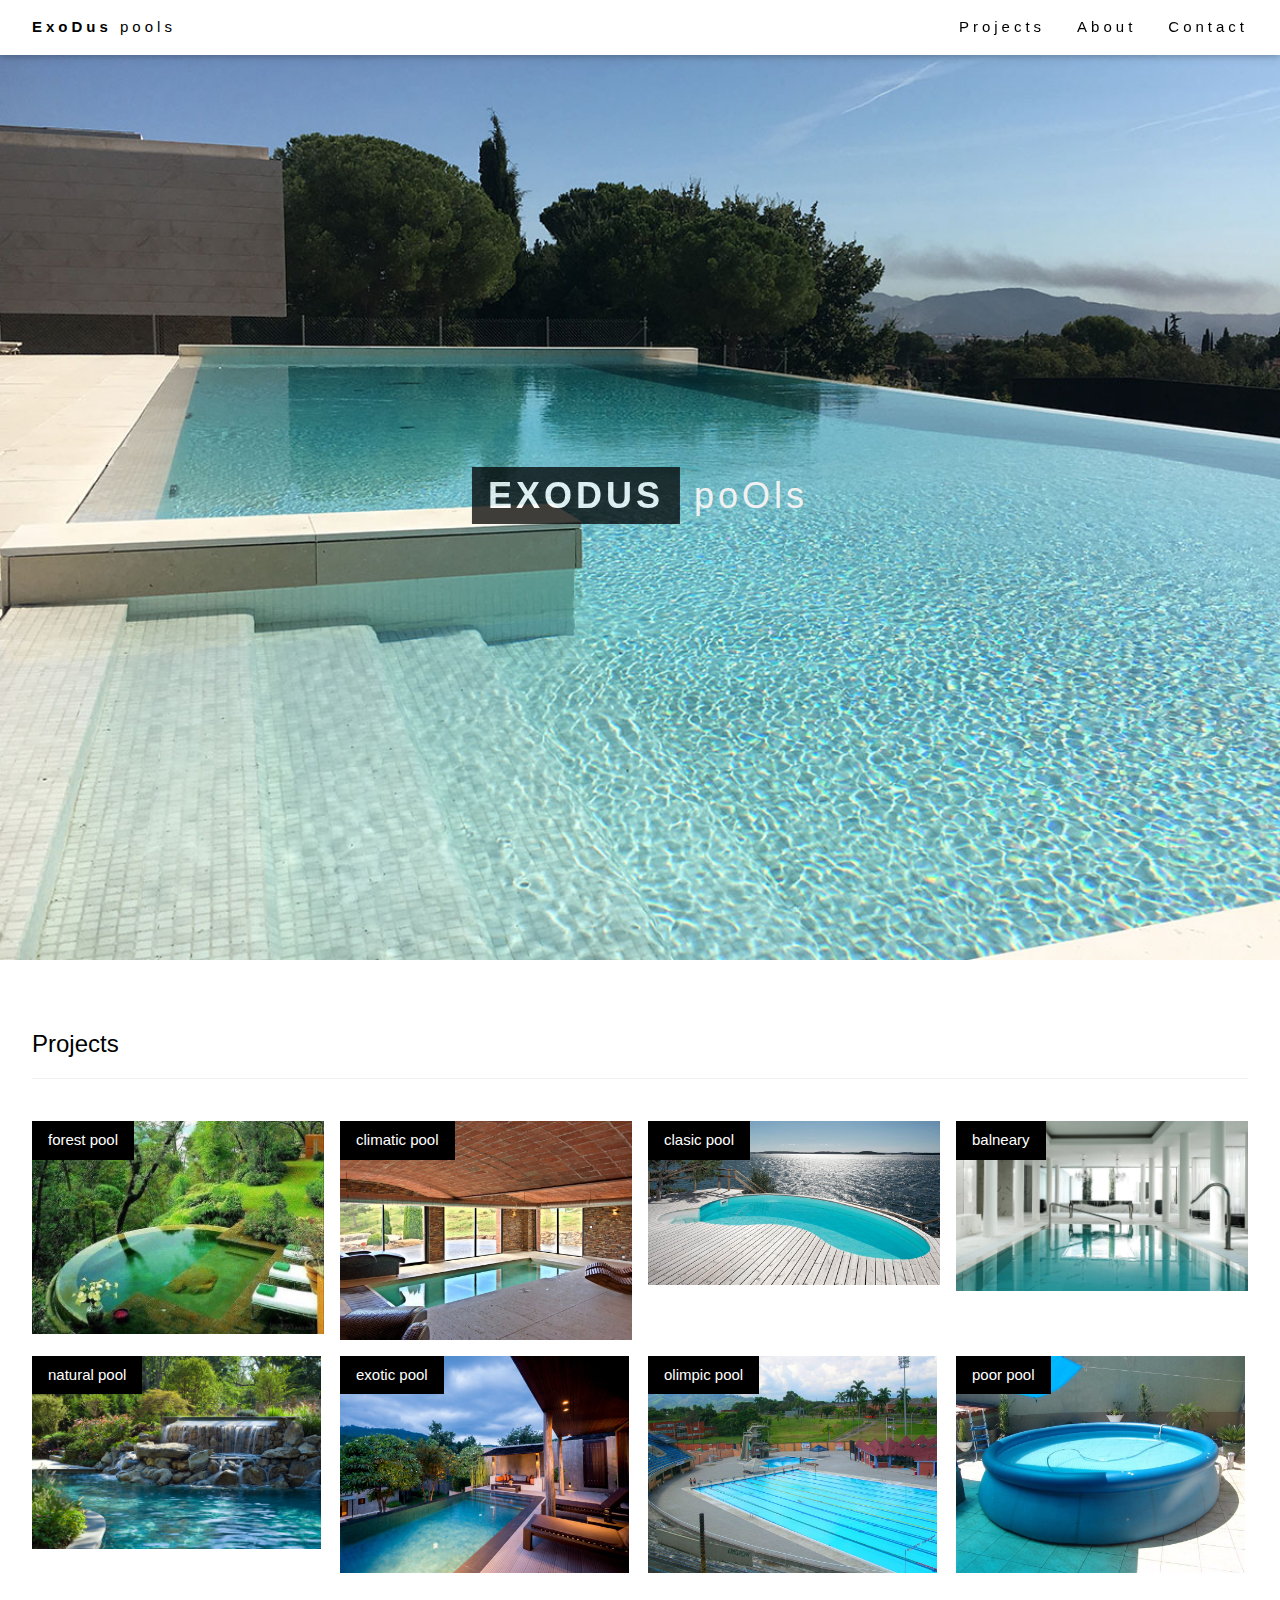
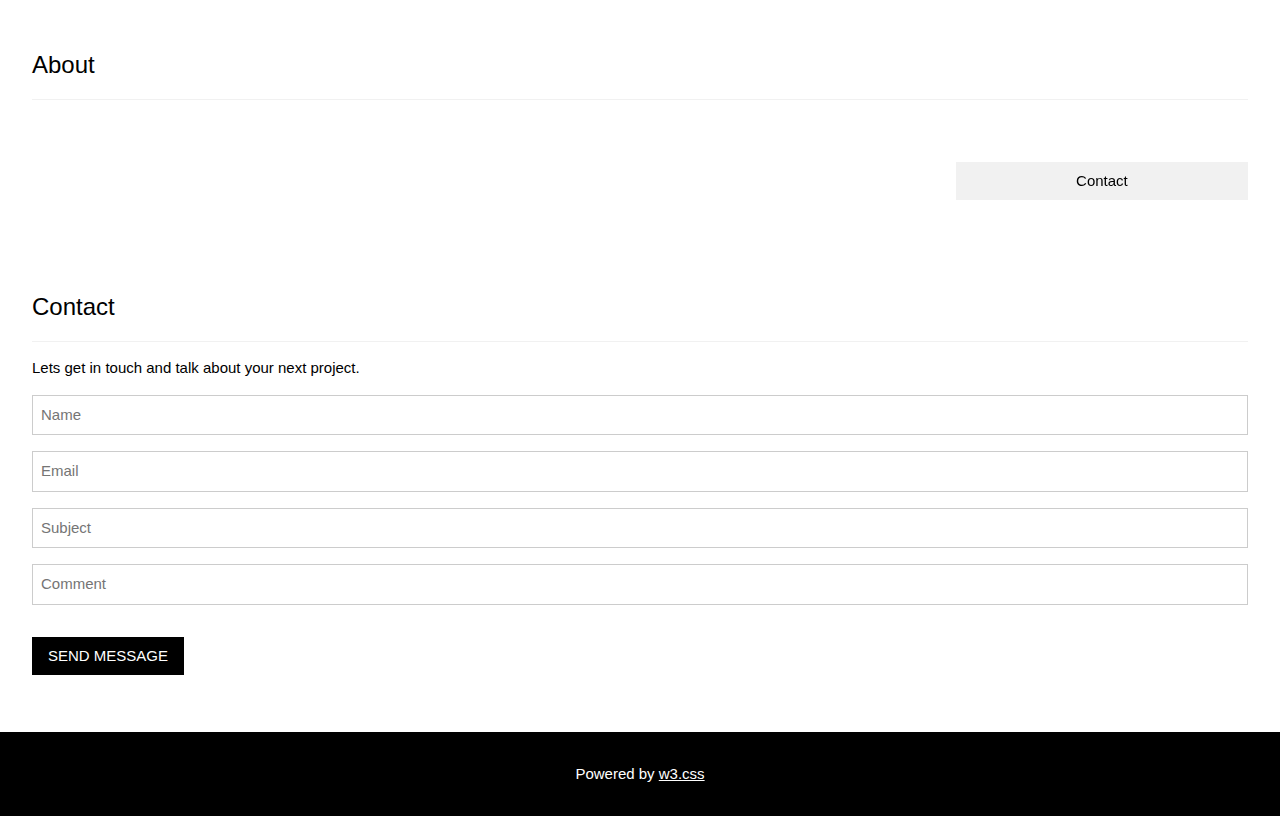
<file: web.html>
<!DOCTYPE html>
<html>
<title>W3.CSS Template</title>
<meta charset="UTF-8">
<meta name="viewport" content="width=device-width, initial-scale=1">
<link rel="stylesheet" href="https://www.w3schools.com/w3css/4/w3.css">
<body>

<!-- Navbar (sit on top) -->
<div class="w3-top">
  <div class="w3-bar w3-white w3-wide w3-padding w3-card">
    <a href="#home" class="w3-bar-item w3-button"><b>ExoDus</b> pools</a>
    <!-- Float links to the right. Hide them on small screens -->
    <div class="w3-right w3-hide-small">
      <a href="#projects" class="w3-bar-item w3-button">Projects</a>
      <a href="#about" class="w3-bar-item w3-button">About</a>
      <a href="#contact" class="w3-bar-item w3-button">Contact</a>
    </div>
  </div>
</div>

<!-- Header -->
<header class="w3-display-container w3-content w3-wide" style="max-width:1500px;" id="home">
  <img class="w3-image" src="imagenes/piscina1.jpg" alt="Architecture" width="1500" height="800">
  <div class="w3-display-middle w3-margin-top w3-center">
    <h1 class="w3-xxlarge w3-text-white"><span class="w3-padding w3-black w3-opacity-min"><b>EXODUS</b></span> <span class="w3-hide-small w3-text-light-grey">poOls</span></h1>
  </div>
</header>

<!-- Page content -->
<div class="w3-content w3-padding" style="max-width:1564px">

  <!-- Project Section -->
  <div class="w3-container w3-padding-32" id="projects">
    <h3 class="w3-border-bottom w3-border-light-grey w3-padding-16">Projects</h3>
  </div>

  <div class="w3-row-padding">
    <div class="w3-col l3 m6 w3-margin-bottom">
      <div class="w3-display-container">
        <div class="w3-display-topleft w3-black w3-padding">forest pool</div>
        <img src="imagenes/piscina2.jpg" alt="House" style="width:100%">
      </div>
    </div>
    <div class="w3-col l3 m6 w3-margin-bottom">
      <div class="w3-display-container">
        <div class="w3-display-topleft w3-black w3-padding">climatic pool</div>
        <img src="imagenes/piscina 4.jpg" alt="House" style="width:100%">
      </div>
    </div>
    <div class="w3-col l3 m6 w3-margin-bottom">
      <div class="w3-display-container">
        <div class="w3-display-topleft w3-black w3-padding">clasic pool</div>
        <img src="imagenes/piscina7.jpg" alt="House" style="width:100%">
      </div>
    </div>
    <div class="w3-col l3 m6 w3-margin-bottom">
      <div class="w3-display-container">
        <div class="w3-display-topleft w3-black w3-padding">balneary</div>
        <img src="imagenes/piscina8.jpg" alt="House" style="width:100%">
      </div>
    </div>
  </div>

  <div class="w3-row-padding">
    <div class="w3-col l3 m6 w3-margin-bottom">
      <div class="w3-display-container">
        <div class="w3-display-topleft w3-black w3-padding">natural pool</div>
        <img src="imagenes/piscina5.jpg" alt="House" style="width:99%">
      </div>
    </div>
    <div class="w3-col l3 m6 w3-margin-bottom">
      <div class="w3-display-container">
        <div class="w3-display-topleft w3-black w3-padding">exotic pool</div>
        <img src="imagenes/piscina3.jpg" alt="House" style="width:99%">
      </div>
    </div>
    <div class="w3-col l3 m6 w3-margin-bottom">
      <div class="w3-display-container">
        <div class="w3-display-topleft w3-black w3-padding">olimpic pool</div>
        <img src="imagenes/piscina6.jpg" alt="House" style="width:99%">
      </div>
    </div>
    <div class="w3-col l3 m6 w3-margin-bottom">
      <div class="w3-display-container">
        <div class="w3-display-topleft w3-black w3-padding">poor pool</div>
        <img src="imagenes/piscina9.jpg" alt="House" style="width:99%">
      </div>
    </div>
  </div>

  <!-- About Section -->
  <div class="w3-container w3-padding-32" id="about">
    <h3 class="w3-border-bottom w3-border-light-grey w3-padding-16">About</h3>
    <p>
    </p>
  </div>

  <div class="w3-row-padding w3-grayscale">
    <div class="w3-col l3 m6 w3-margin-bottom">

      <h3></h3>
      <p class="w3-opacity"></p>
      <p></p>
     
    </div>
    <div class="w3-col l3 m6 w3-margin-bottom">
      
      <h3></h3>
      <p class="w3-opacity"></p>
      <p></p>
      
    </div>
    <div class="w3-col l3 m6 w3-margin-bottom">
     
      <h3></h3>
      <p class="w3-opacity"></p>
      <p></p>
      
    </div>
    <div class="w3-col l3 m6 w3-margin-bottom">
      
      <h3></h3>
      <p class="w3-opacity"></p>
      <p></p>
      <p><button class="w3-button w3-light-grey w3-block">Contact</button></p>
    </div>
  </div>

  <!-- Contact Section -->
  <div class="w3-container w3-padding-32" id="contact">
    <h3 class="w3-border-bottom w3-border-light-grey w3-padding-16">Contact</h3>
    <p>Lets get in touch and talk about your next project.</p>
    <form action="/action_page.php" target="_blank">
      <input class="w3-input w3-border" type="text" placeholder="Name" required name="Name">
      <input class="w3-input w3-section w3-border" type="text" placeholder="Email" required name="Email">
      <input class="w3-input w3-section w3-border" type="text" placeholder="Subject" required name="Subject">
      <input class="w3-input w3-section w3-border" type="text" placeholder="Comment" required name="Comment">
      <button class="w3-button w3-black w3-section" type="submit">
        <i class="fa fa-paper-plane"></i> SEND MESSAGE
      </button>
    </form>
  </div>
  
<!-- Image of location/map -->
<div class="w3-container">
  
</div>

<!-- End page content -->
</div>


<!-- Footer -->
<footer class="w3-center w3-black w3-padding-16">
  <p>Powered by <a href="https://www.w3schools.com/w3css/default.asp" title="W3.CSS" target="_blank" class="w3-hover-text-green">w3.css</a></p>
</footer>

</body>
</html>
</file>
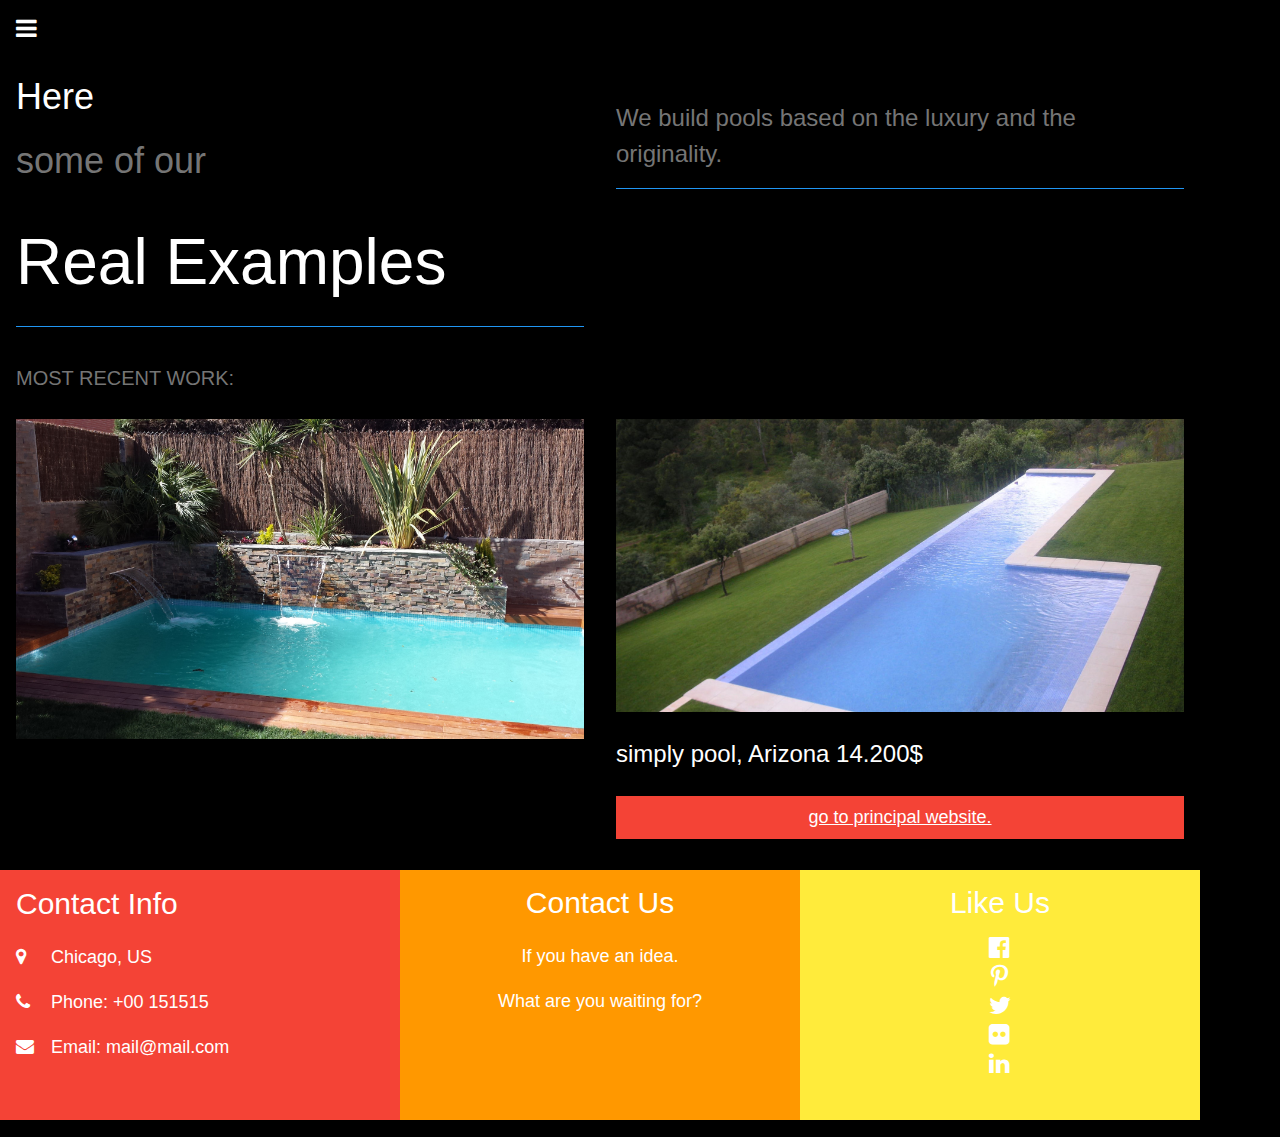
<file: websecundaria2.html>
<!DOCTYPE html>
<html>
<title>W3.CSS Template</title>
<meta charset="UTF-8">
<meta name="viewport" content="width=device-width, initial-scale=1">
<link rel="stylesheet" href="https://www.w3schools.com/w3css/4/w3.css">
<link rel="stylesheet" href="https://cdnjs.cloudflare.com/ajax/libs/font-awesome/4.7.0/css/font-awesome.min.css">
<body class="w3-black" style="max-width:1200px">

<div class="w3-panel">
  <i class="w3-xlarge fa fa-bars"></i>
</div>
<!-- First Grid: Logo & About -->
<div class="w3-row">
<div class="w3-half w3-container">
  <h1 class="w3-xxlarge w3-text-light-black">Here</h1>
  <h1 class="w3-xxlarge w3-text-grey ">some of our</h1>
  <h1 class="w3-jumbo w3-border-bottom w3-border-blue w3-padding-16">Real Examples</h1>
</div>
<div class="w3-half w3-container w3-xlarge w3-text-grey">
  <p class="w3-border-bottom w3-border-blue w3-padding-16">We build pools based on the luxury and the originality.</p>
</div>
</div>

<!-- Second Grid: Resent -->
<div class="w3-panel w3-text-grey">
<h4>MOST RECENT WORK:</h4>
</div>
<div class="w3-row">
<div class="w3-half w3-container">
  <img src="imagenes/piscina16.jpg" style="width:100%">
</div>
<div class="w3-half w3-container">
  <img src="imagenes/piscina17.jpg" style="width:100%">
  <p class="w3-xlarge w3-text-white">
 simply pool, Arizona 
 14.200$
 <h5 class="w3-button w3-block w3-red"><a href="index.html">go to principal website.</a></h5> 
 </p>
</div>
</div>

<!-- Footer -->
<div class="w3-row w3-section">
  <div class="w3-third w3-container w3-red w3-large" style="height:250px">
    <h2>Contact Info</h2>
    <p><i class="fa fa-map-marker" style="width:30px"></i> Chicago, US</p>
    <p><i class="fa fa-phone" style="width:30px"></i> Phone: +00 151515</p>
    <p><i class="fa fa-envelope" style="width:30px"> </i> Email: mail@mail.com</p>
  </div>
  <div class="w3-third w3-center w3-large w3-orange w3-text-white" style="height:250px">
    <h2>Contact Us</h2>
    <p>If you have an idea.</p>
    <p>What are you waiting for?</p>
  </div>
  <div class="w3-third w3-center w3-large w3-yellow w3-text-white" style="height:250px">
    <h2>Like Us</h2>
    <i class="w3-xlarge fa fa-facebook-official"></i><br>
    <i class="w3-xlarge fa fa-pinterest-p"></i><br>
    <i class="w3-xlarge fa fa-twitter"></i><br>
    <i class="w3-xlarge fa fa-flickr"></i><br>
    <i class="w3-xlarge fa fa-linkedin"></i>
  </div>
</div>
<div class="w3-container w3-text-grey">
  

</body>
</html>
</file>
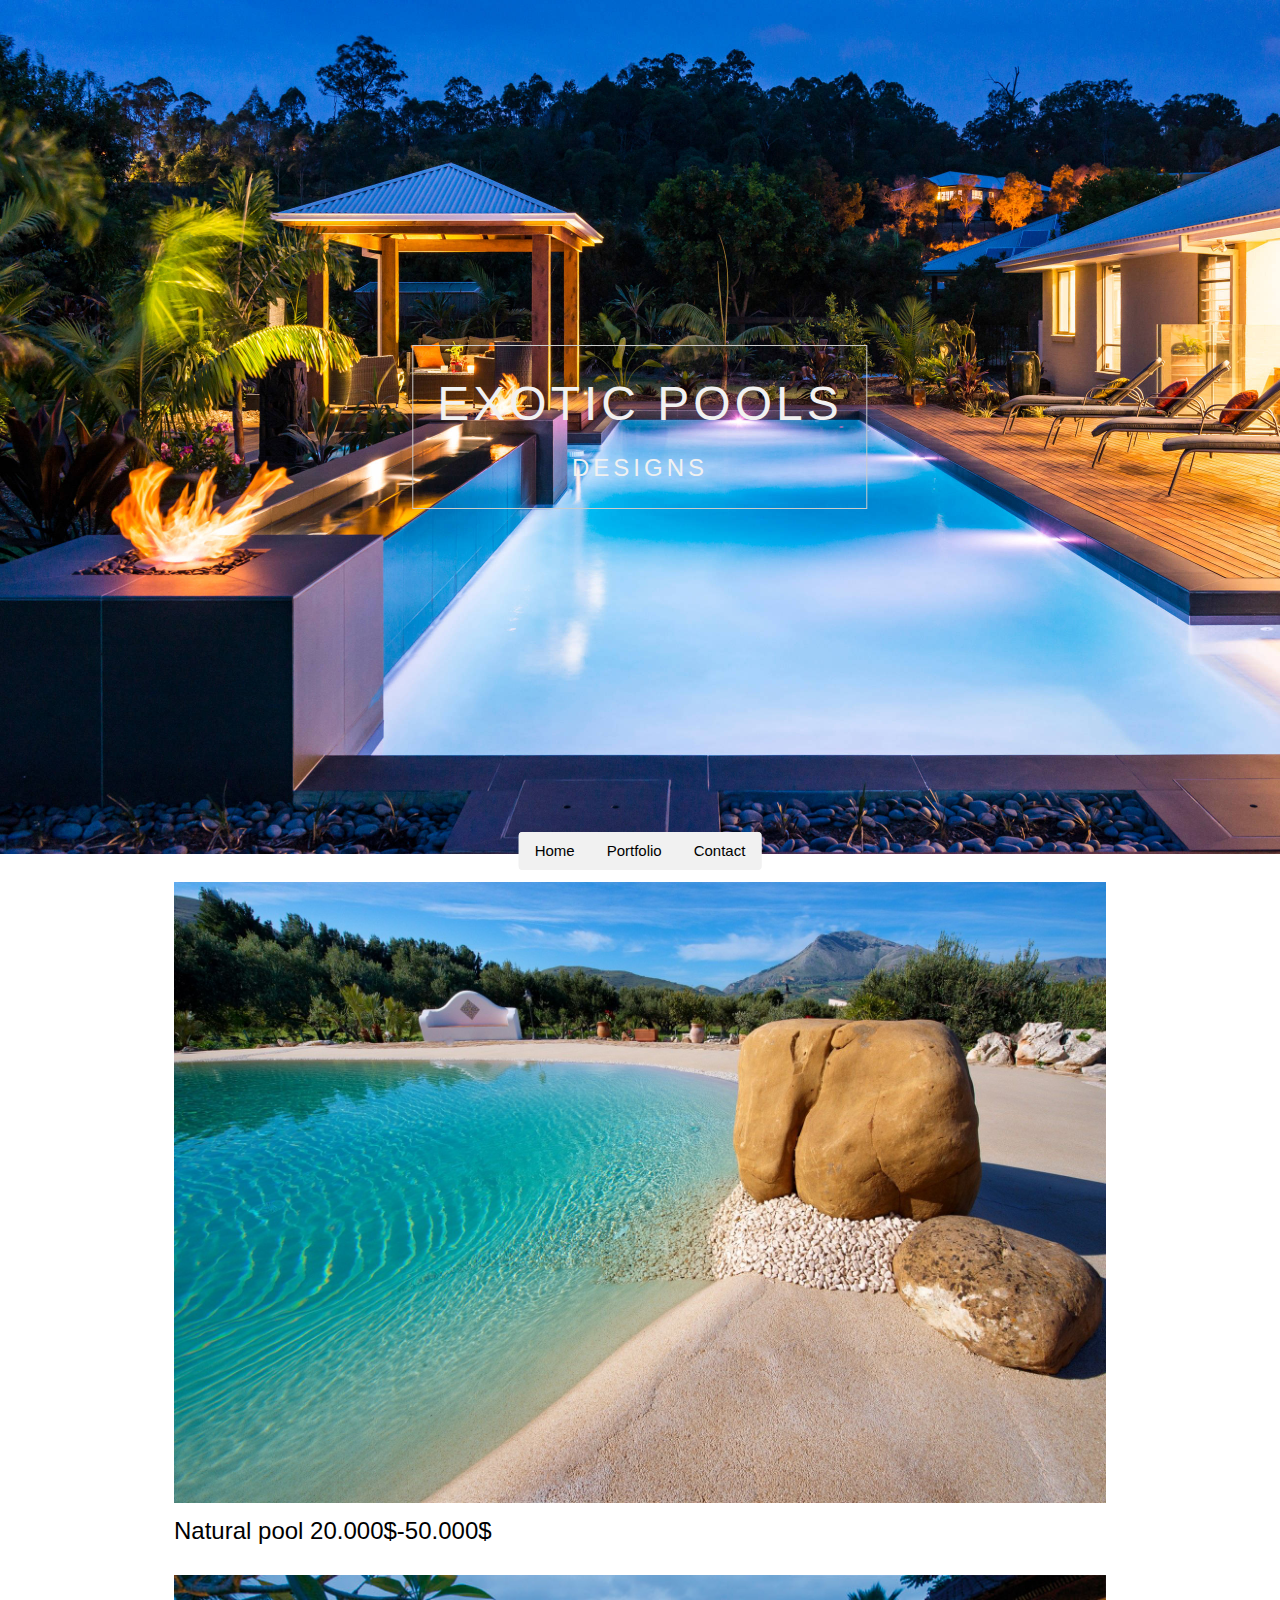
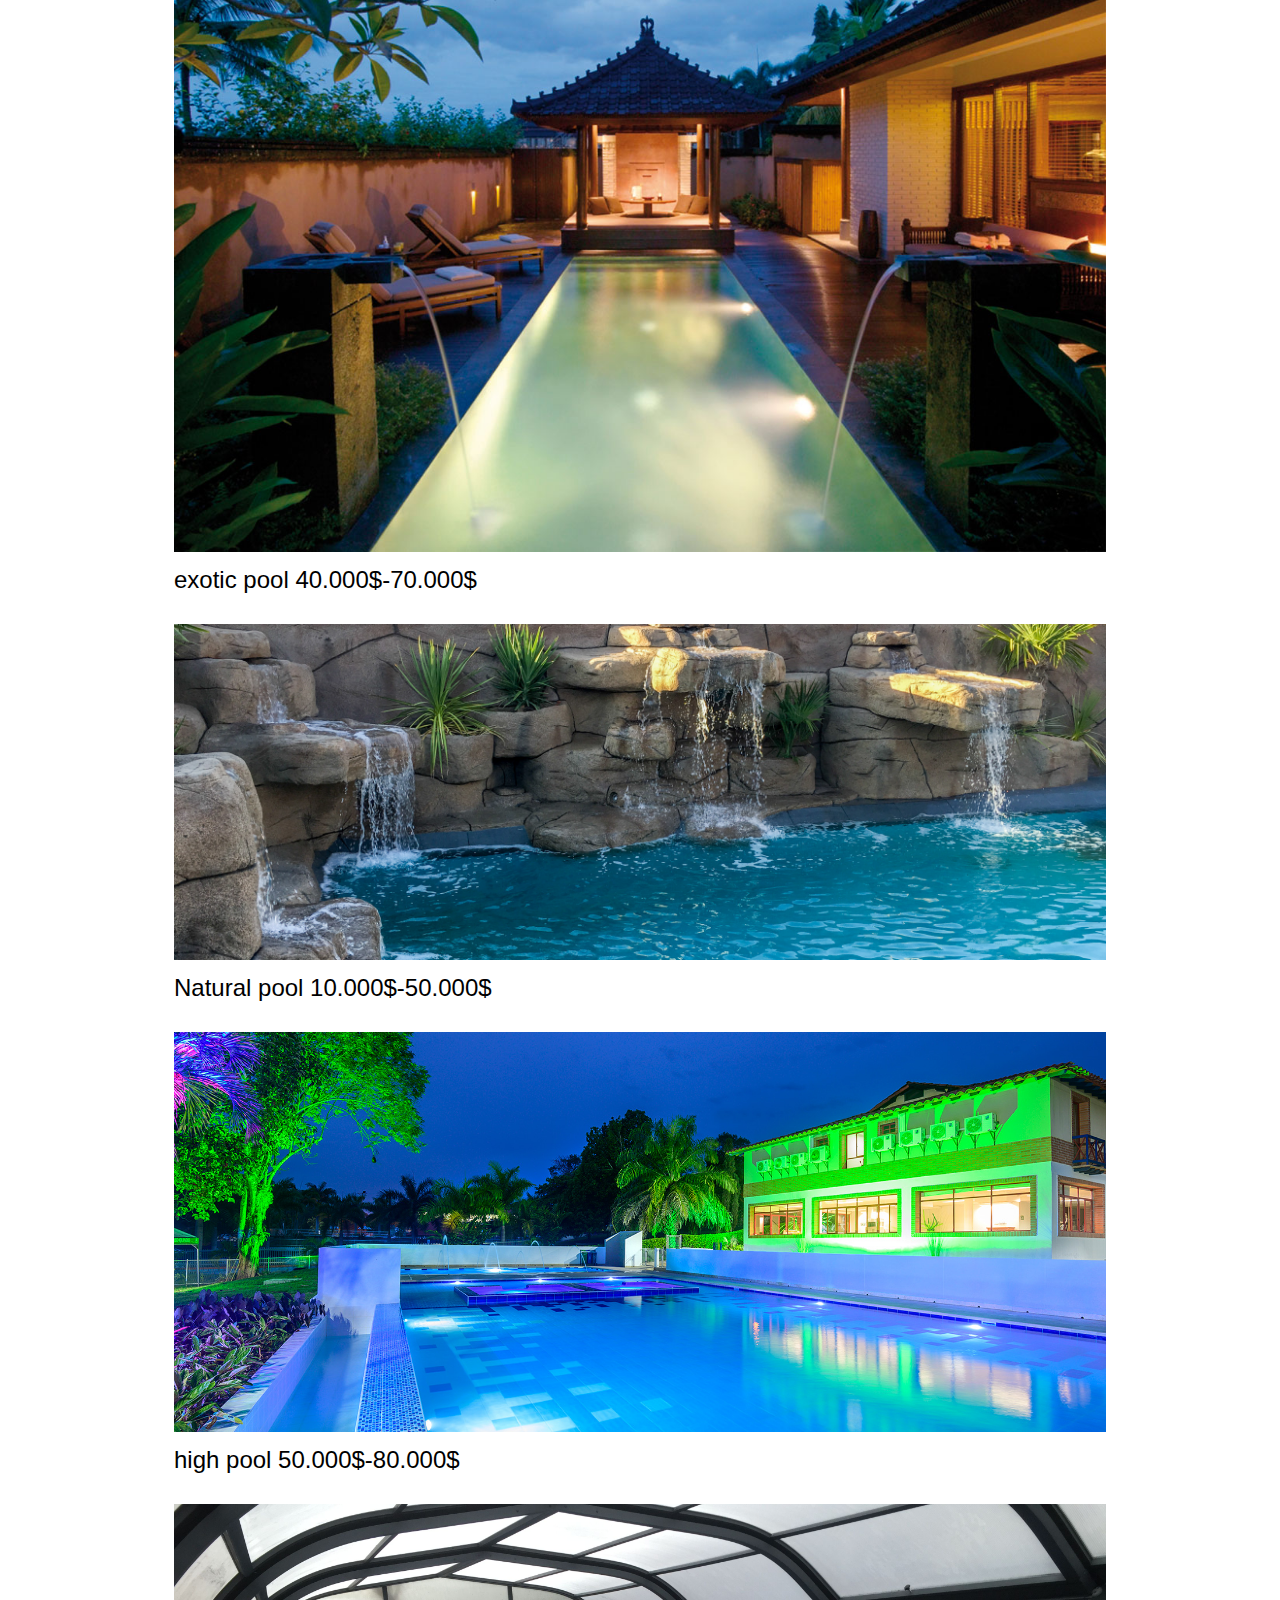
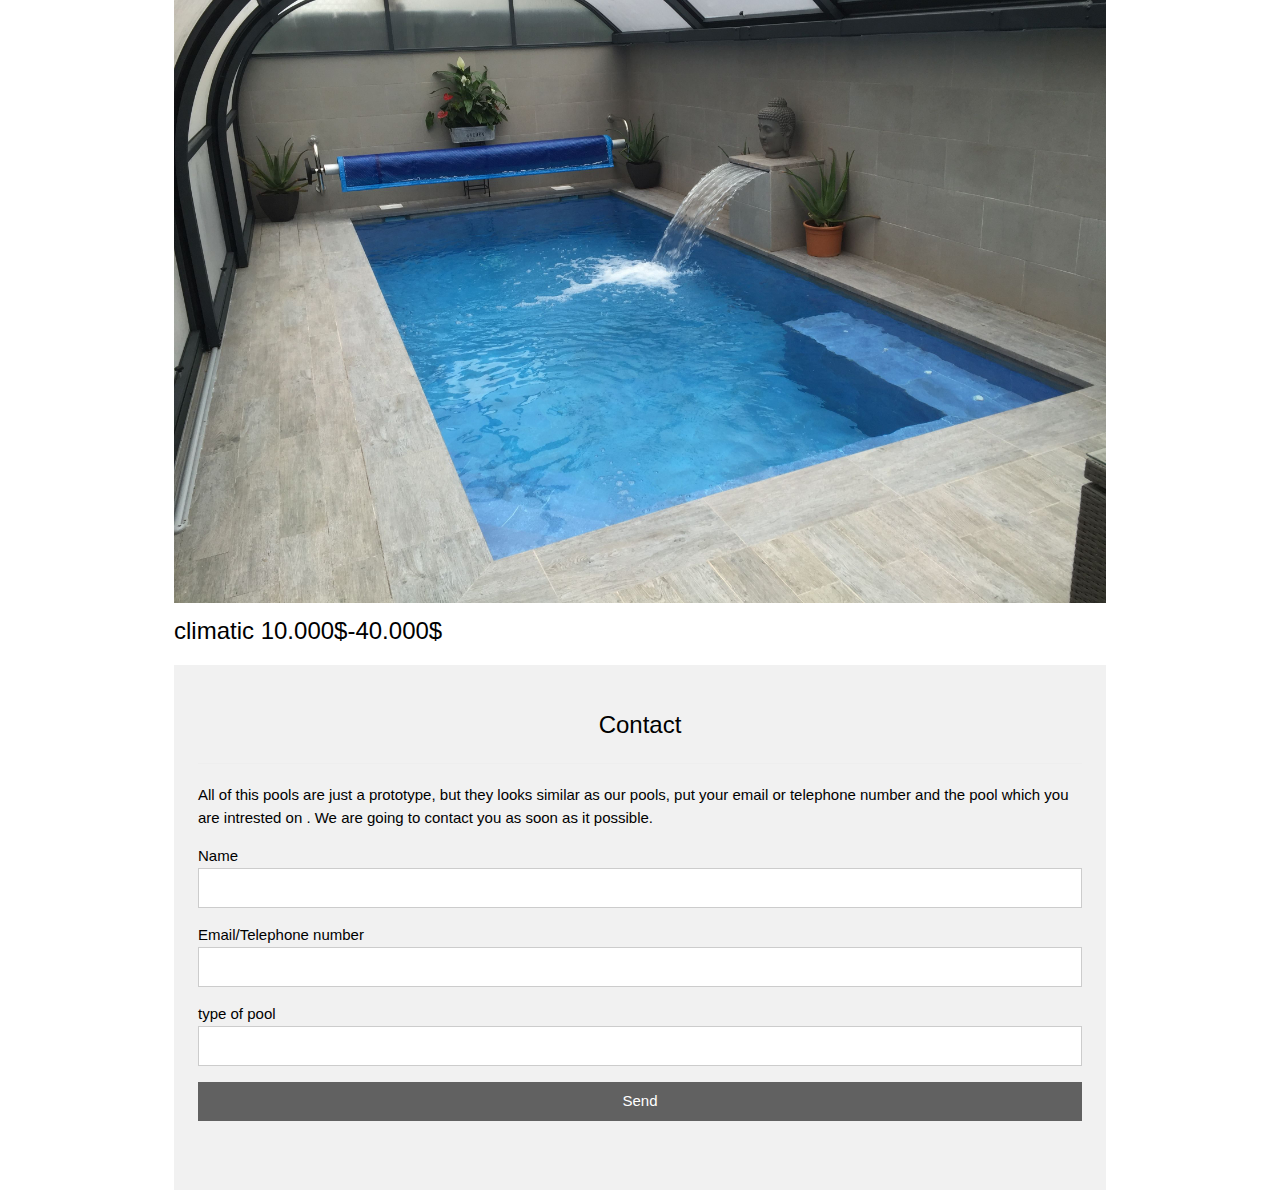
<file: web/secundaria1.html>
<!DOCTYPE html>
<html lang="en">
<title>W3.CSS Template</title>
<meta charset="UTF-8">
<meta name="viewport" content="width=device-width, initial-scale=1">
<link rel="stylesheet" href="https://www.w3schools.com/w3css/4/w3.css">
<body>

<!-- Header -->
<header class="w3-display-container w3-content w3-center" style="max-width:1500px">
  <img class="w3-image" src="imagenes/piscina12.jpg" alt="Me" width="1500" height="600">
  <div class="w3-display-middle w3-padding-large w3-border w3-wide w3-text-light-grey w3-center">
    <h1 class="w3-hide-medium w3-hide-small w3-xxxlarge">EXOTIC POOLS</h1>
    <h5 class="w3-hide-large" style="white-space:nowrap">EXOTIC POOLS</h5>
    <h3 class="w3-hide-medium w3-hide-small">DESIGNS</h3>
  </div>
  
  <!-- Navbar (placed at the bottom of the header image) -->
  <div class="w3-bar w3-light-grey w3-round w3-display-bottommiddle w3-hide-small" style="bottom:-16px">
    <a href="#" class="w3-bar-item w3-button">Home</a>
    <a href="#portfolio" class="w3-bar-item w3-button">Portfolio</a>
    <a href="#contact" class="w3-bar-item w3-button">Contact</a>
  </div>
</header>

<!-- Navbar on small screens -->
<div class="w3-center w3-light-grey w3-padding-16 w3-hide-large w3-hide-medium">
<div class="w3-bar w3-light-grey">
  <a href="#" class="w3-bar-item w3-button">Home</a>
  <a href="#portfolio" class="w3-bar-item w3-button">Portfolio</a>
  <a href="#contact" class="w3-bar-item w3-button">Contact</a>
</div>
</div>
<!-- Page content -->
<div class="w3-content w3-padding-large w3-margin-top" id="portfolio">

  <!-- Images (Portfolio) -->
  <img src="imagenes/piscina11.jpg" alt="Ocean" class="w3-image" width="1000" height="500">
  <h3 > Natural pool       20.000$-50.000$ </h3>
  <img src="imagenes/piscina10.jpg" alt="Ocean II" class="w3-image w3-margin-top" width="1000" height="500">
   <h3 > exotic pool       40.000$-70.000$ </h3>
  <img src="imagenes/piscina13.jpg" alt="Falls" class="w3-image w3-margin-top" width="1000" height="500">
   <h3 class="puta" > Natural pool       10.000$-50.000$ </h3>
  <img src="imagenes/piscina14.jpg" alt="Skies" class="w3-image w3-margin-top" width="1000" height="500">
   <h3 > high pool       50.000$-80.000$ </h3>
  <img src="imagenes/piscina15.jpg" alt="Mountains" class="w3-image w3-margin-top" width="1000" height="500">
   <h3 > climatic        10.000$-40.000$ </h3>

  <!-- Contact -->
  <div class="w3-light-grey w3-padding-large w3-padding-32 w3-margin-top" id="contact">
    <h3 class="w3-center">Contact</h3>
    <hr>
    <p>All of this pools are just a prototype, but they looks similar as our pools, put your email or telephone number and the pool which you are intrested on . We are going to contact you as soon as it possible.</p>

    <form action="/action_page.php" target="_blank">
      <div class="w3-section">
        <label>Name</label>
        <input class="w3-input w3-border" type="text" required name="Name">
      </div>
      <div class="w3-section">
        <label>Email/Telephone number</label>
        <input class="w3-input w3-border" type="text" required name="Email">
      </div>
      <div class="w3-section">
        <label>type of pool</label>
        <input class="w3-input w3-border" required name="Message">
      </div>
      <button type="submit" class="w3-button w3-block w3-dark-grey">Send</button>
    </form><br>
    <p> <a href="https://www.w3schools.com/w3css/default.asp" target="_blank" class="w3-hover-text-green"></a></p>

  </div>

<!-- End page content -->
</div>

</body>
</html>
</file>
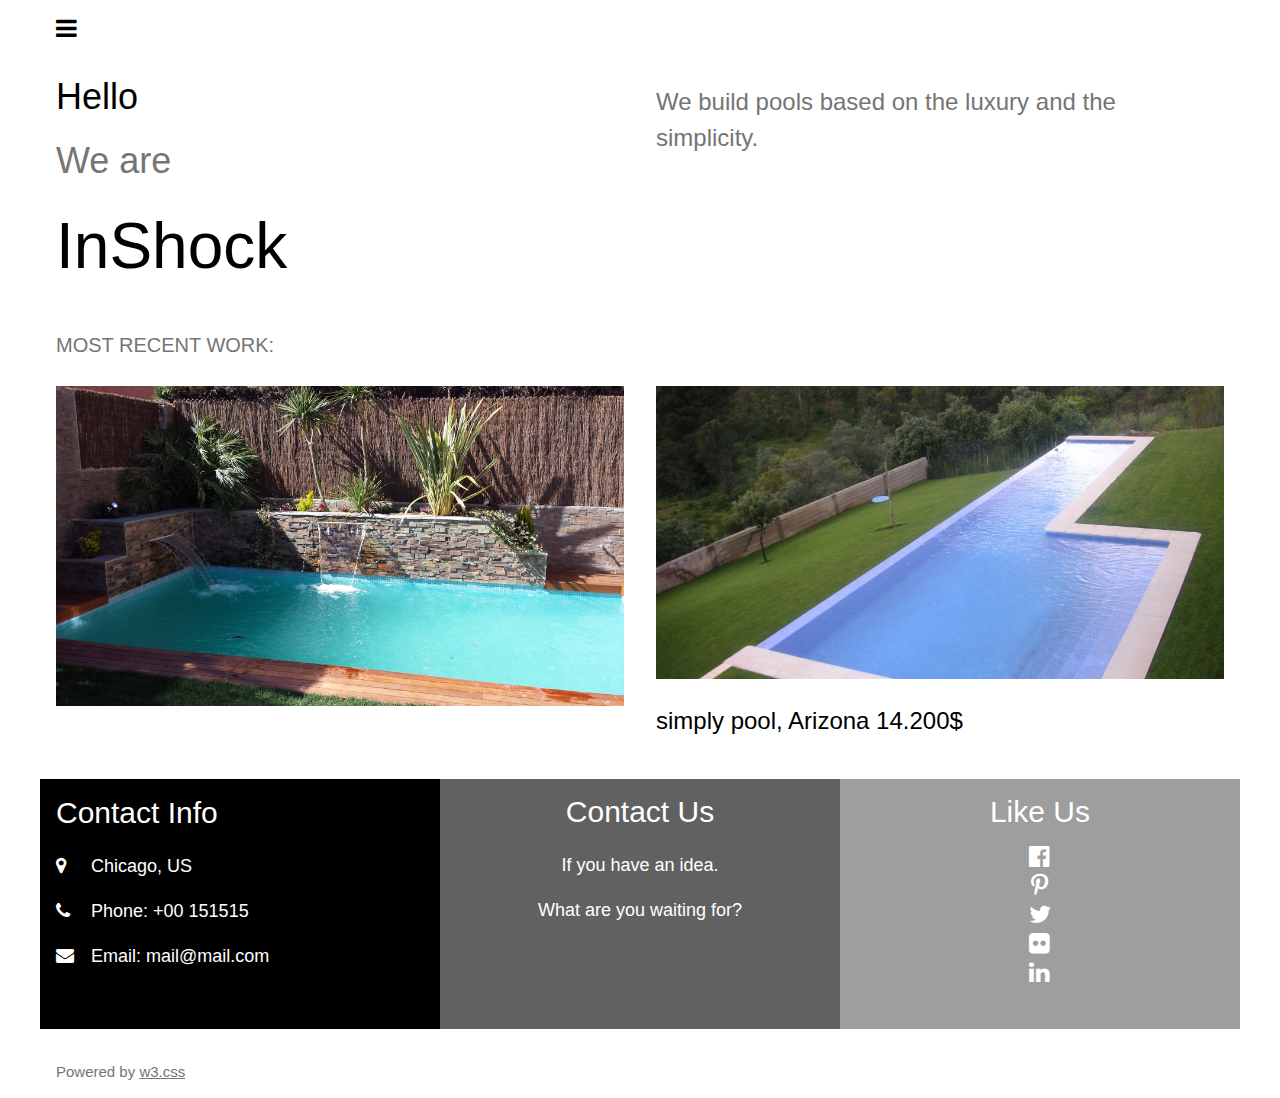
<file: web/websecundaria2.html>
<!DOCTYPE html>
<html>
<title>W3.CSS Template</title>
<meta charset="UTF-8">
<meta name="viewport" content="width=device-width, initial-scale=1">
<link rel="stylesheet" href="https://www.w3schools.com/w3css/4/w3.css">
<link rel="stylesheet" href="https://cdnjs.cloudflare.com/ajax/libs/font-awesome/4.7.0/css/font-awesome.min.css">
<body class="w3-content" style="max-width:1200px">

<div class="w3-panel">
  <i class="w3-xlarge fa fa-bars"></i>
</div>
<!-- First Grid: Logo & About -->
<div class="w3-row">
<div class="w3-half w3-container">
  <h1 class="w3-xxlarge w3-text-light-black">Hello</h1>
  <h1 class="w3-xxlarge w3-text-grey">We are</h1>
  <h1 class="w3-jumbo">InShock</h1>
</div>
<div class="w3-half w3-container w3-xlarge w3-text-grey">
  <p class="">We build pools based on the luxury and the simplicity.</p>
</div>
</div>

<!-- Second Grid: Resent -->
<div class="w3-panel w3-text-grey">
<h4>MOST RECENT WORK:</h4>
</div>
<div class="w3-row">
<div class="w3-half w3-container">
  <img src="imagenes/piscina16.jpg" style="width:100%">
</div>
<div class="w3-half w3-container">
  <img src="imagenes/piscina17.jpg" style="width:100%">
  <p class="w3-xlarge w3-text-black">
 simply pool, Arizona 
 14.200$
 </p>
</div>
</div>

<!-- Footer -->
<div class="w3-row w3-section">
  <div class="w3-third w3-container w3-black w3-large" style="height:250px">
    <h2>Contact Info</h2>
    <p><i class="fa fa-map-marker" style="width:30px"></i> Chicago, US</p>
    <p><i class="fa fa-phone" style="width:30px"></i> Phone: +00 151515</p>
    <p><i class="fa fa-envelope" style="width:30px"> </i> Email: mail@mail.com</p>
  </div>
  <div class="w3-third w3-center w3-large w3-dark-grey w3-text-white" style="height:250px">
    <h2>Contact Us</h2>
    <p>If you have an idea.</p>
    <p>What are you waiting for?</p>
  </div>
  <div class="w3-third w3-center w3-large w3-grey w3-text-white" style="height:250px">
    <h2>Like Us</h2>
    <i class="w3-xlarge fa fa-facebook-official"></i><br>
    <i class="w3-xlarge fa fa-pinterest-p"></i><br>
    <i class="w3-xlarge fa fa-twitter"></i><br>
    <i class="w3-xlarge fa fa-flickr"></i><br>
    <i class="w3-xlarge fa fa-linkedin"></i>
  </div>
</div>
<div class="w3-container w3-text-grey">
  <p>Powered by <a href="https://www.w3schools.com/w3css/default.asp" target="_blank">w3.css</a></p>
</div>

</body>
</html>
</file>
